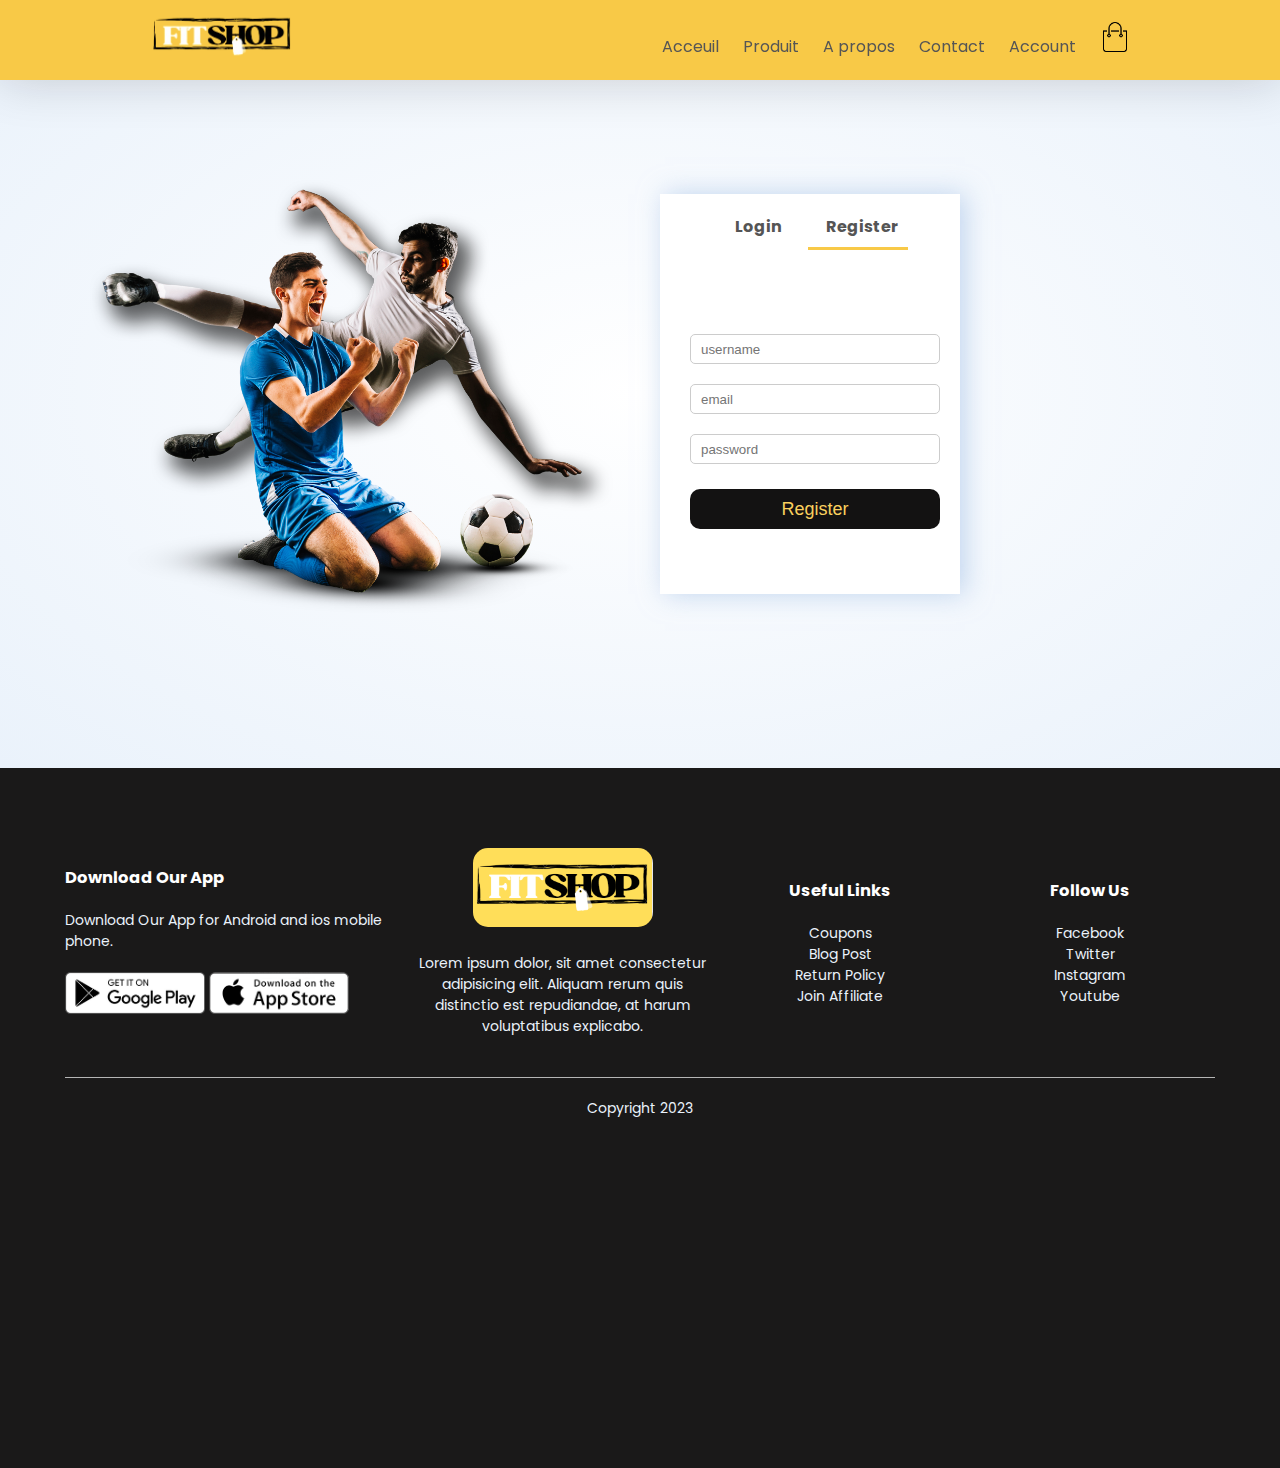
<file: account.html>
<!DOCTYPE html>
<html lang="en">
<head>
    <meta charset="UTF-8">
    <meta name="viewport" content="width=device-width, initial-scale=1.0">
    <link  rel="stylesheet"  href="Styles.css"/>
    <link rel="stylesheet" href="https://cdnjs.cloudflare.com/ajax/libs/font-awesome/4.7.0/css/font-awesome.css"  />
    <title>Products Details </title>
</head>
<body>
        <div class="container">
 <!--header |càd menu + logo----------------->
 <header class="navbar">
    <div class="logo">
        <a href="index.html"><img src="ImageseCom/logofitshop-removebg-preview.png" alt="logo of myStore"></a>
    </div>

    <nav>
        <ul id="menuItems">
            <li><a href="index.html">Acceuil</a></li>
            <li><a href="product.html">Produit</a></li>
            <li><a href="#apropos">A propos</a></li>
            <li><a href="#contact">Contact</a></li>
            <li><a href="account.html">Account</a></li>

        </ul>
        <a href="cart.html"><img src="ImageseCom/cart.png" alt="panier d'achat" width="30px" height="30px"></a>
        <img src="ImageseCom/menu.png" class="menu-icon" alt="barre de menu " onclick="menutoggle()">
    </nav>
</header>
     </div>

<!--  account page  ------------------>

     <section class="account-page">
        <div class="container">
            <div class="row">
                <div class="col-2">
                    <img src="ImageseCom/image1.png" width="100%" alt="banner image">
                </div>
                <div class="col-2">
                        <div class="form-container">
                            <div class="form-btn">
                                <span onclick="login()">Login</span>
                                <span onclick="register()">Register</span>
                                <hr id="Indicator">
                            </div>
                            <form id="LoginForm">
                                <input type="text" placeholder="username">
                                <input type="password" placeholder="password">
                                <button type="submit" class="btn">Login</button>
                                <a href="" class="pswrd">Forgot password</a>
                            </form>
                            <form id="RegisterForm">
                                <input type="text" placeholder="username">
                                <input type="email" placeholder="email">
                                <input type="password" placeholder="password">
                                <button type="submit" class="btn">Register</button>
                            </form>
                        </div>
                </div>
            </div>
        </div>
    </section>
<!--footer----------------->
<section class="footer">
    <div class="container">
        <div class="row">
            <div class="footer-col-1">
                <h3>Download Our App</h3>
                <p>Download Our App for Android and ios mobile phone. </p>
                <div class="app-logo">
                    <img src="ImageseCom/play-store.png" alt="play store icone">
                    <img src="ImageseCom/app-store.png" alt="app store icone ">
                </div>
            </div>
            <div class="footer-col-2">
                <img src="ImageseCom/logofitshop.PNG" alt="">
                <p>Lorem ipsum dolor, sit amet consectetur adipisicing elit. Aliquam rerum quis distinctio est repudiandae, at harum voluptatibus explicabo. </p>
            </div>
            <div class="footer-col-3">
                <h3>Useful Links</h3>
                <ul>
                    <li>Coupons</li>
                    <li>Blog Post</li>
                    <li>Return Policy</li>
                    <li>Join Affiliate</li>
                </ul>
            </div>
            <div class="footer-col-4" id="contact">
                <h3>Follow Us</h3>
                <ul>
                    <li>Facebook</li>
                    <li>Twitter</li>
                    <li>Instagram</li>
                    <li>Youtube</li>
                </ul>
            </div>
        </div>
        <hr>
        <p class="copyright">Copyright 2023 </p>
    </div>
</section>

<!--  js for toggle menu   ---------->
    <script>
        var menuItems = document.getElementById("menuItems");
        menuItems.style.maxHeight = "0px";

        function menutoggle(){
            if(menuItems.style.maxHeight =="0px")
                {
                    menuItems.style.maxHeight = "200px";

                }
            else 
                {     
                    menuItems.style.maxHeight = "0px";
                }
        }
    </script>
 <!-- js for toggle form ------------>

    <script>
        var LoginForm = document.getElementById( "LoginForm") ;
        var RegisterForm = document.getElementById ("RegisterForm") ;
        var Indicator = document.getElementById ("Indicator") ;

            function register(){
                RegisterForm.style.transform ="translateX(0px)";
                LoginForm.style.transform ="translateX(0px)";
                Indicator.style.transform ="translateX(100px)";


            }

            function login(){
                RegisterForm.style.transform ="translateX(300px)";
                LoginForm.style.transform ="translateX(300px)";
                Indicator.style.transform ="translateX(0px)";

            }
    </script>

</body>
</html>
</file>
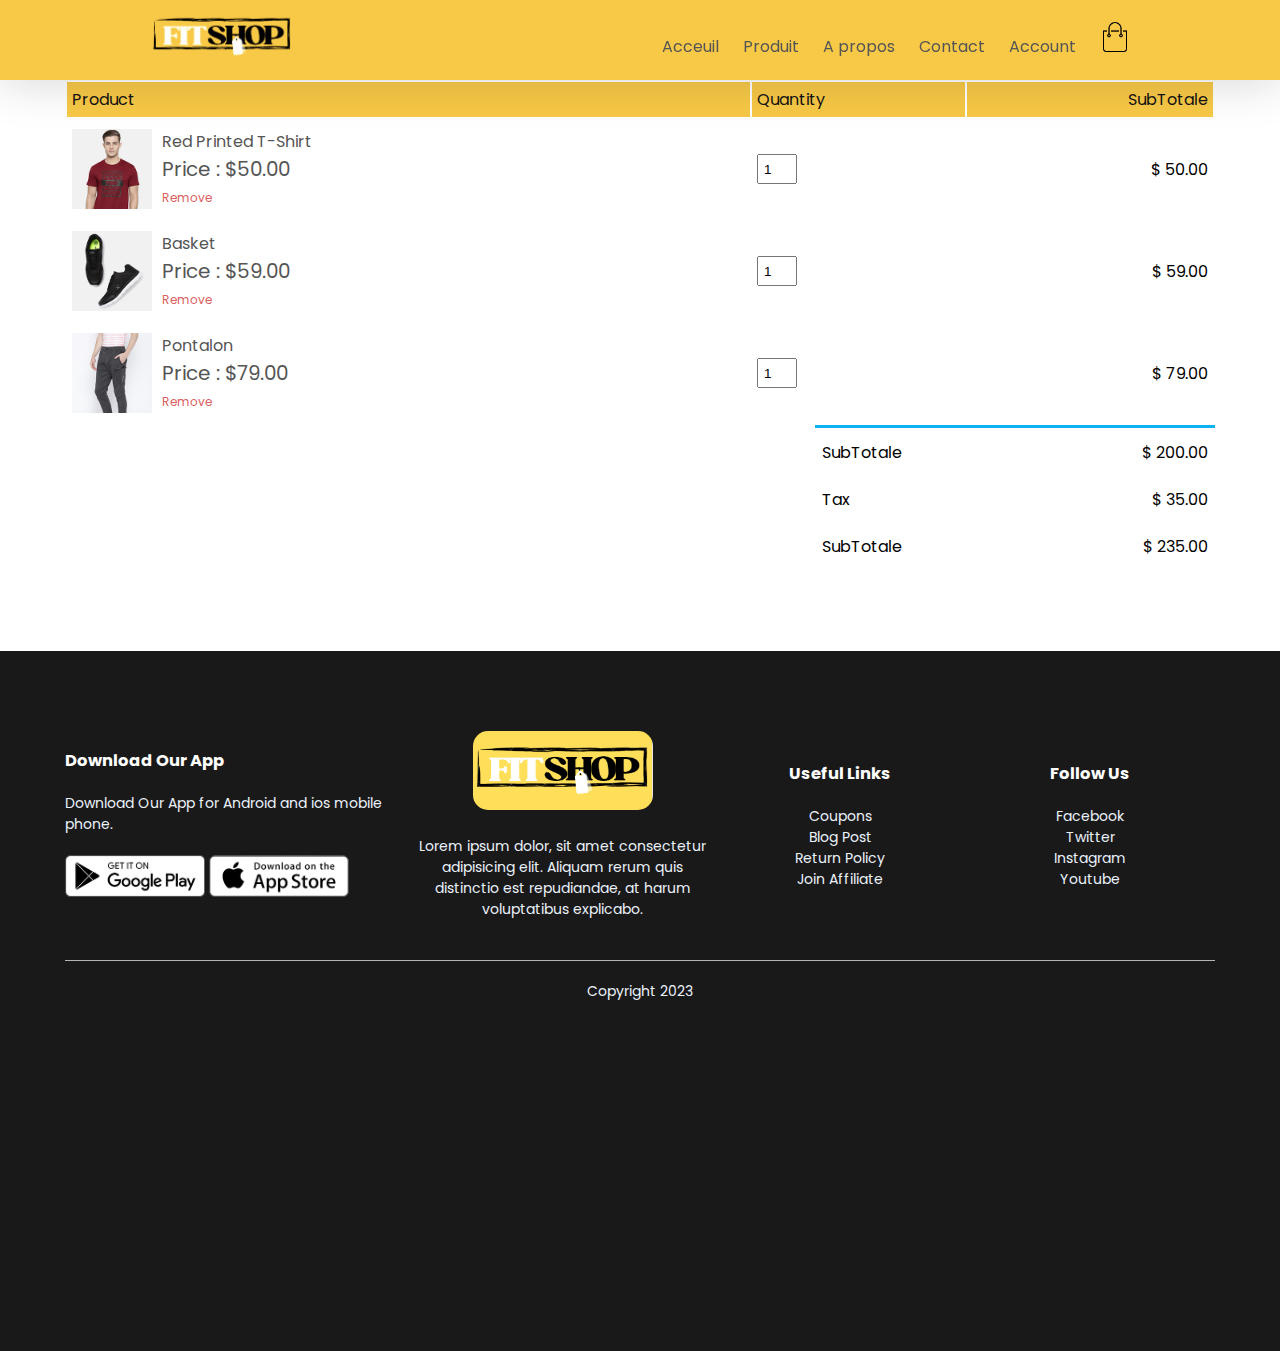
<file: cart.html>
<!DOCTYPE html>
<html lang="en">
<head>
    <meta charset="UTF-8">
    <meta name="viewport" content="width=device-width, initial-scale=1.0">
    <link  rel="stylesheet"  href="Styles.css"/>
    <link rel="stylesheet" href="https://cdnjs.cloudflare.com/ajax/libs/font-awesome/4.7.0/css/font-awesome.css"  />
    <title>Products Details </title>
</head>
<body>
        <div class="container">
 <!--header |càd menu + logo----------------->
                <header class="navbar">
                    <div class="logo">
                        <a href="index.html"><img src="ImageseCom/logofitshop-removebg-preview.png" alt="logo of myStore"></a>
                    </div>

                    <nav>
                        <ul id="menuItems">
                            <li><a href="index.html">Acceuil</a></li>
                            <li><a href="product.html">Produit</a></li>
                            <li><a href="#apropos">A propos</a></li>
                            <li><a href="#contact">Contact</a></li>
                            <li><a href="account.html">Account</a></li>

                        </ul>
                        <a href="cart.html"><img src="ImageseCom/cart.png" alt="panier d'achat" width="30px" height="30px"></a>
                        <img src="ImageseCom/menu.png" class="menu-icon" alt="barre de menu " onclick="menutoggle()">
                    </nav>
                </header>
     </div>
<!---cart items details -->
     <section class="container cart-page">
        <table>
            <tr>
                <th>Product</th>
                <th>Quantity</th>
                <th>SubTotale</th>
            </tr>
            <tr>
                <td>
                    <div class="cart-info">
                        <img src="ImageseCom/buy-1.jpg" alt="t-shirt">
                        <div>
                            <p>Red Printed T-Shirt</p>
                            <small>Price : $50.00</small>
                            <br>
                            <a href="#">Remove</a>
                        </div>
                    </div>
                </td>
                <td><input type="number" value="1"></td>
                <td>$ 50.00</td>
            </tr>
            <tr>
                <td>
                    <div class="cart-info">
                        <img src="ImageseCom/buy-2.jpg" alt="basket">
                        <div>
                            <p>Basket</p>
                            <small>Price : $59.00</small>
                            <br>
                            <a href="#">Remove</a>
                        </div>
                    </div>
                </td>
                <td><input type="number" value="1"></td>
                <td>$ 59.00</td>
            </tr>
            <tr>
                <td>
                    <div class="cart-info">
                        <img src="ImageseCom/buy-3.jpg" alt="pntalon">
                        <div>
                            <p>Pontalon</p>
                            <small>Price : $79.00</small>
                            <br>
                            <a href="#">Remove</a>
                        </div>
                    </div>
                </td>
                <td><input type="number" value="1"></td>
                <td>$ 79.00</td>
            </tr>
        </table>
        <div class="totale-price">
            <table>
                <tr>
                    <td>SubTotale</td>
                    <td>$ 200.00</td>
                 </tr>
                 <tr>
                    <td>Tax</td>
                    <td>$ 35.00</td>
                 </tr>
                 <tr>
                    <td>SubTotale</td>
                    <td>$ 235.00</td>
                 </tr>
            </table>
        </div>
     </section>
<!--footer----------------->
<section class="footer">
    <div class="container">
        <div class="row">
            <div class="footer-col-1">
                <h3>Download Our App</h3>
                <p>Download Our App for Android and ios mobile phone. </p>
                <div class="app-logo">
                    <img src="ImageseCom/play-store.png" alt="play store icone">
                    <img src="ImageseCom/app-store.png" alt="app store icone ">
                </div>
            </div>
            <div class="footer-col-2">
                <img src="ImageseCom/logofitshop.PNG" alt="">
                <p>Lorem ipsum dolor, sit amet consectetur adipisicing elit. Aliquam rerum quis distinctio est repudiandae, at harum voluptatibus explicabo. </p>
            </div>
            <div class="footer-col-3">
                <h3>Useful Links</h3>
                <ul>
                    <li>Coupons</li>
                    <li>Blog Post</li>
                    <li>Return Policy</li>
                    <li>Join Affiliate</li>
                </ul>
            </div>
            <div class="footer-col-4" id="contact">
                <h3>Follow Us</h3>
                <ul>
                    <li>Facebook</li>
                    <li>Twitter</li>
                    <li>Instagram</li>
                    <li>Youtube</li>
                </ul>
            </div>
        </div>
        <hr>
        <p class="copyright">Copyright 2023 </p>
    </div>
</section>

<!--  js for toggle menu   ---------->
    <script>
        var menuItems = document.getElementById("menuItems");
        menuItems.style.maxHeight = "0px";

        function menutoggle(){
            if(menuItems.style.maxHeight =="0px")
                {
                    menuItems.style.maxHeight = "200px";

                }
            else 
                {     
                    menuItems.style.maxHeight = "0px";
                }
        }
    </script>


</body>
</html>
</file>
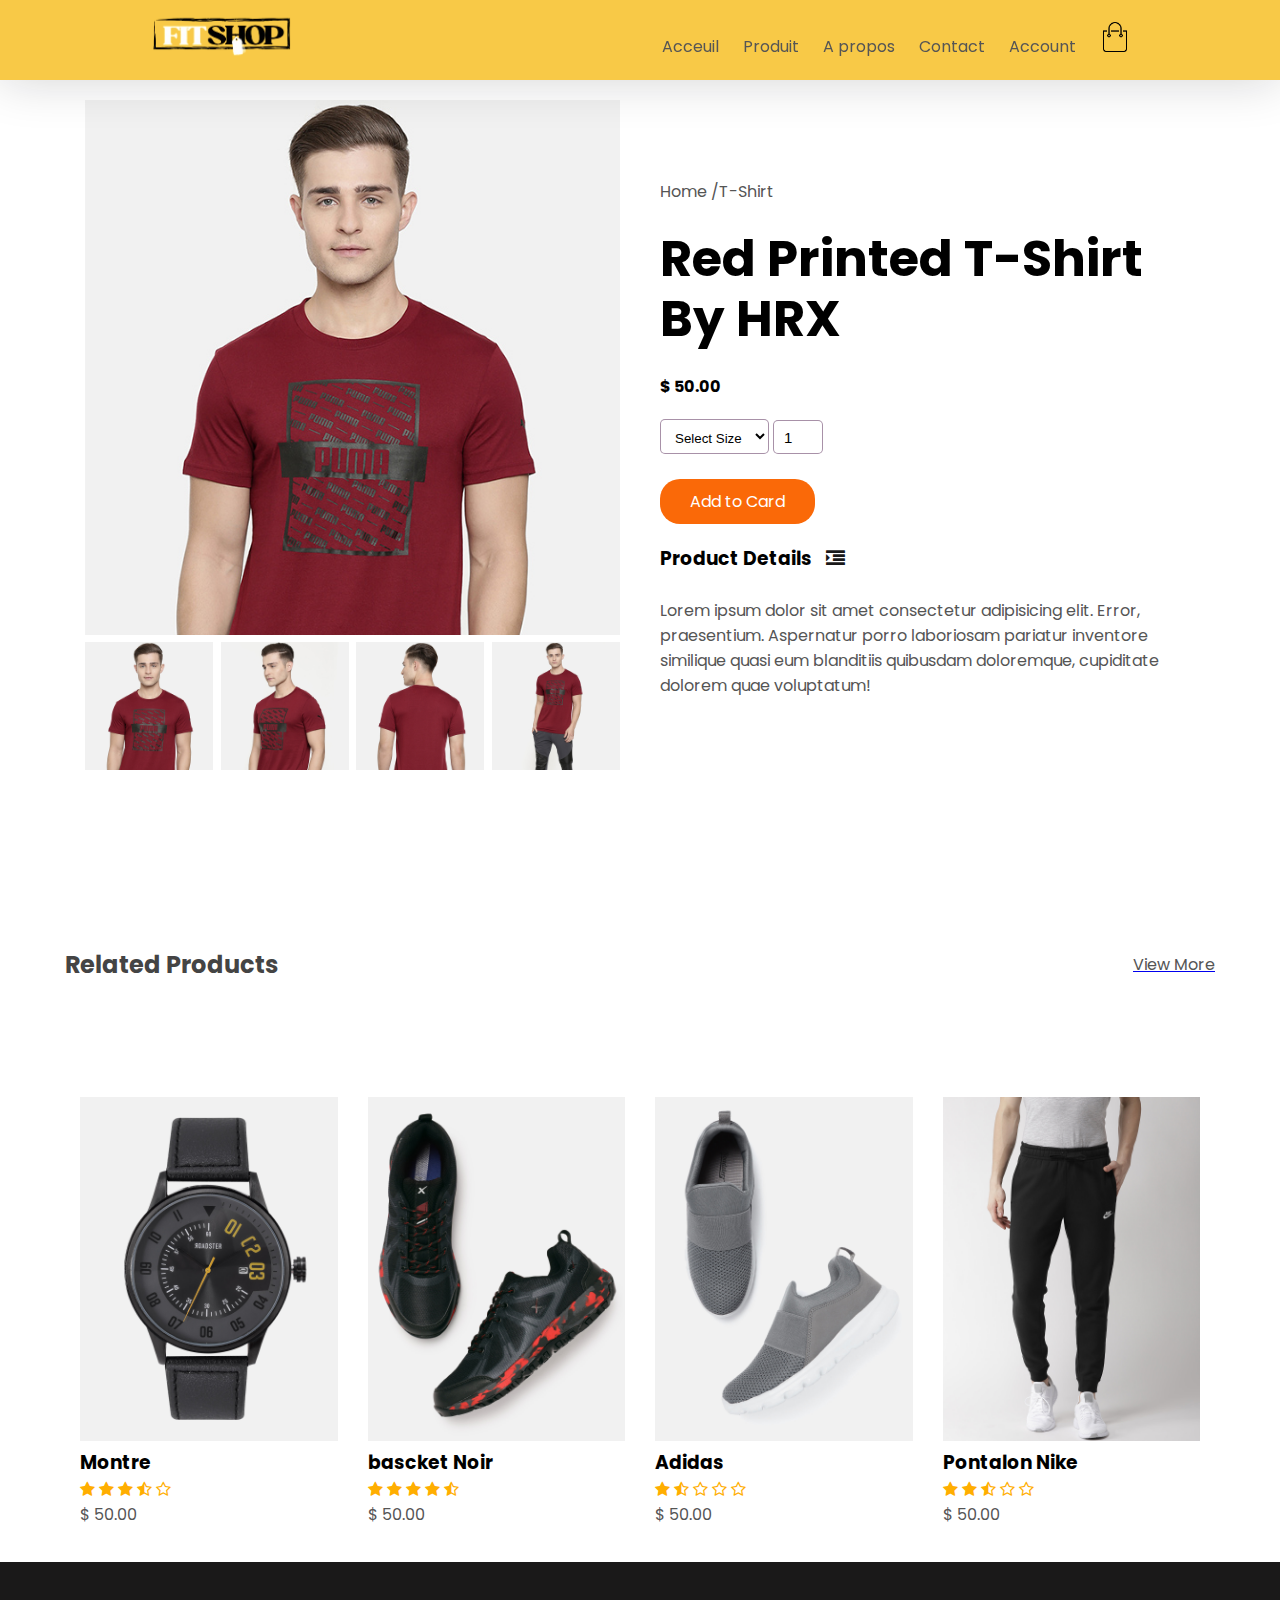
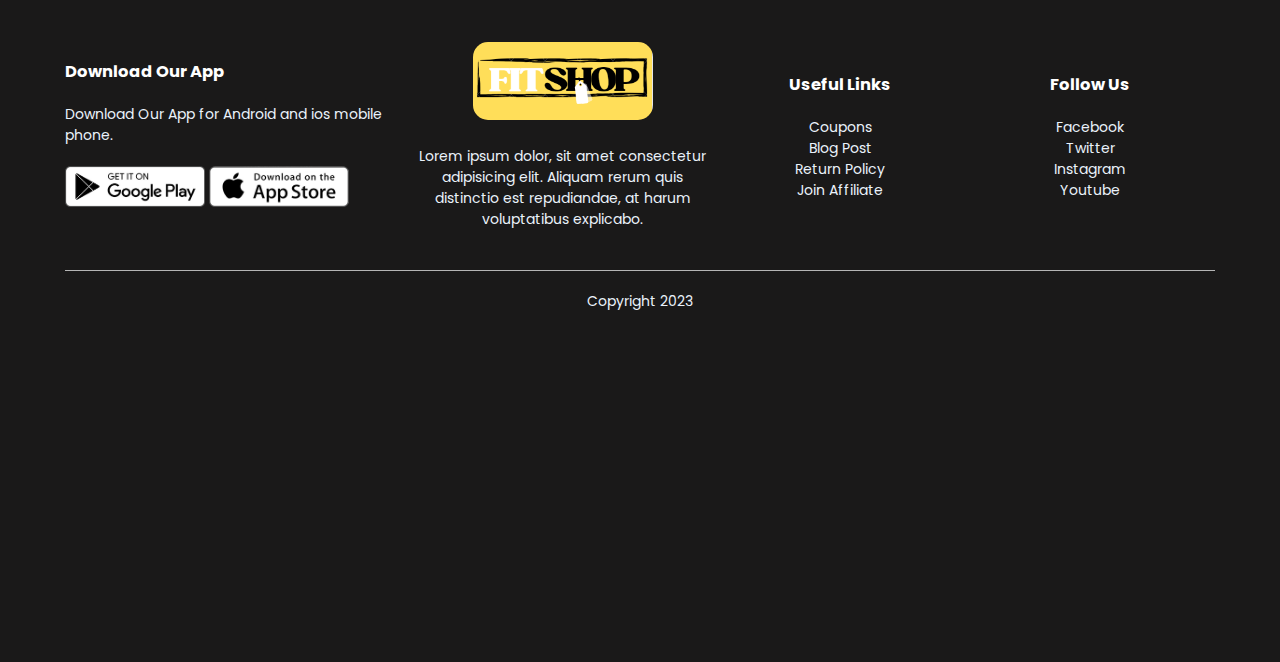
<file: product-details.html>
<!DOCTYPE html>
<html lang="en">
<head>
    <meta charset="UTF-8">
    <meta name="viewport" content="width=device-width, initial-scale=1.0">
    <link  rel="stylesheet"  href="Styles.css"/>
    <link rel="stylesheet" href="https://cdnjs.cloudflare.com/ajax/libs/font-awesome/4.7.0/css/font-awesome.css"  />
    <title>Products Details </title>
</head>
<body>
        <div class="container">
 <!--header |càd menu + logo----------------->
            <header class="navbar">
                <div class="logo">
                    <a href="index.html"><img src="ImageseCom/logofitshop-removebg-preview.png" alt="logo of myStore"></a>
                </div>

                <nav>
                    <ul id="menuItems">
                        <li><a href="index.html">Acceuil</a></li>
                        <li><a href="product.html">Produit</a></li>
                        <li><a href="#apropos">A propos</a></li>
                        <li><a href="#contact">Contact</a></li>
                        <li><a href="account.html">Account</a></li>

                    </ul>
                    <a href="cart.html"><img src="ImageseCom/cart.png" alt="panier d'achat" width="30px" height="30px"></a>
                    <img src="ImageseCom/menu.png" class="menu-icon" alt="barre de menu " onclick="menutoggle()">
                </nav>
            </header>
     </div>

<!-- single product details ----------------->
     <section class="container  single-product">
        <div class="row">
            <div class="col-2">
                <img src="ImageseCom/gallery-1.jpg" alt="gallery-1" width="100%" id="productImg">
                <div class="small-img-row">
                    <div class="small-img-col">
                        <img src="ImageseCom/gallery-1.jpg" width="100%" class="small-img">
                    </div>
                    <div class="small-img-col">
                        <img src="ImageseCom/gallery-2.jpg" width="100%" class="small-img">
                    </div>
                    <div class="small-img-col">
                        <img src="ImageseCom/gallery-3.jpg" width="100%" class="small-img">
                    </div>
                    <div class="small-img-col">
                        <img src="ImageseCom/gallery-4.jpg" width="100%" class="small-img">
                    </div>
                </div>
           
            </div>
            <div class="col-2">
                <p>Home /T-Shirt</p>
                <h1>Red Printed T-Shirt By HRX</h1>
                <h4>$ 50.00</h4>
                <select>
                    <option>Select Size</option>
                    <option>XXL</option>
                    <option>XL</option>
                    <option>L</option>
                    <option>M</option>   
                    <option>S</option>
                </select>
                <input type="number" value="1">
                <a href="" class="btn">Add to Card</a>
                <h3>Product Details  <i class="fa fa-indent" ></i> </h3>
                <br>
                <p>Lorem ipsum dolor sit amet consectetur adipisicing elit. Error, praesentium. Aspernatur porro laboriosam pariatur inventore similique quasi eum blanditiis quibusdam doloremque, cupiditate dolorem quae voluptatum! </p>
            </div>

        </div>
     </section>

<!--    title---------------->
        <div class="container">
            <div class="row row-2">
                <h2>Related Products </h2>
                <a href="product.html"><p>View More</p></a>
            </div>
        </div>
<!--section de produits ---------------->
    <section class="features-products">
        <div class="container">
 
            <div class="row">
                <div class="col-4">
                    <img src="ImageseCom/product-9.jpg" alt="produit5">
                    <h3>Montre </h3>
                    <div class="rating">
                        <i class="fa fa-star"  aria-hidden="true"></i>
                        <i class="fa fa-star"  aria-hidden="true"></i>
                        <i class="fa fa-star"  aria-hidden="true"></i>
                        <i class="fa fa-star-half-o" aria-hidden="true"></i> 
                       <i class="fa fa-star-o" aria-hidden="true"></i>   
                     </div>
                     <p>$ 50.00</p>
                    </div>
                <div class="col-4">
                    <img src="ImageseCom/product-10.jpg" alt="produit6">
                    <h3>bascket Noir </h3>
                    <div class="rating">
                        <i class="fa fa-star"  aria-hidden="true"></i>
                        <i class="fa fa-star"  aria-hidden="true"></i>
                        <i class="fa fa-star"  aria-hidden="true"></i>
                        <i class="fa fa-star" aria-hidden="true"></i>   
                        <i class="fa fa-star-half-o" aria-hidden="true"></i> 
                    </div>
                    <p>$ 50.00</p>
                </div>
                <div class="col-4">
                    <img src="ImageseCom/product-11.jpg" alt="produit7">
                    <h3>Adidas </h3>
                    <div class="rating">
                        <i class="fa fa-star"  aria-hidden="true"></i>
                        <i class="fa fa-star-half-o"  aria-hidden="true"></i>
                        <i class="fa fa-star-o"  aria-hidden="true"></i>
                        <i class="fa fa-star-o" aria-hidden="true"></i>   
                        <i class="fa fa-star-o" aria-hidden="true"></i>   
                     </div>
                     <p>$ 50.00</p>
                    </div>
                <div class="col-4">
                    <img src="ImageseCom/product-12.jpg" alt="produit8">
                    <h3>Pontalon Nike</h3>
                    <div class="rating">
                        <i class="fa fa-star"  aria-hidden="true"></i>
                        <i class="fa fa-star"  aria-hidden="true"></i>
                        <i class="fa fa-star-half-o" aria-hidden="true"></i> 
                        <i class="fa fa-star-o" aria-hidden="true"></i>   
                        <i class="fa fa-star-o" aria-hidden="true"></i>   
                     </div>
                     <p>$ 50.00</p>
                    </div>
            </div>
    

        </div>
    </section>

<!--footer----------------->
<section class="footer">
    <div class="container">
        <div class="row">
            <div class="footer-col-1">
                <h3>Download Our App</h3>
                <p>Download Our App for Android and ios mobile phone. </p>
                <div class="app-logo">
                    <img src="ImageseCom/play-store.png" alt="play store icone">
                    <img src="ImageseCom/app-store.png" alt="app store icone ">
                </div>
            </div>
            <div class="footer-col-2">
                <img src="ImageseCom/logofitshop.PNG" alt="">
                <p>Lorem ipsum dolor, sit amet consectetur adipisicing elit. Aliquam rerum quis distinctio est repudiandae, at harum voluptatibus explicabo. </p>
            </div>
            <div class="footer-col-3">
                <h3>Useful Links</h3>
                <ul>
                    <li>Coupons</li>
                    <li>Blog Post</li>
                    <li>Return Policy</li>
                    <li>Join Affiliate</li>
                </ul>
            </div>
            <div class="footer-col-4" id="contact">
                <h3>Follow Us</h3>
                <ul>
                    <li>Facebook</li>
                    <li>Twitter</li>
                    <li>Instagram</li>
                    <li>Youtube</li>
                </ul>
            </div>
        </div>
        <hr>
        <p class="copyright">Copyright 2023 </p>
    </div>
</section>

<!--  js for toggle menu   ---------->
    <script>
        var menuItems = document.getElementById("menuItems");
        menuItems.style.maxHeight = "0px";

        function menutoggle(){
            if(menuItems.style.maxHeight =="0px")
                {
                    menuItems.style.maxHeight = "200px";

                }
            else 
                {     
                    menuItems.style.maxHeight = "0px";
                }
        }
    </script>

<!--js for product gallery ------------>

    <script>
        var productImg = document.getElementById("productImg");
        var smallImg = document.getElementsByClassName("small-img");
        smallImg[0].onclick =function()
        {
            productImg.src =smallImg[0].src ;
        }
        smallImg[1].onclick =function()
        {
            productImg.src =smallImg[1].src ;
        }
        smallImg[2].onclick =function()
        {
            productImg.src =smallImg[2].src ;
        }
        smallImg[3].onclick =function()
        {
            productImg.src =smallImg[3].src ;
        }
    </script>
</body>
</html>
</file>
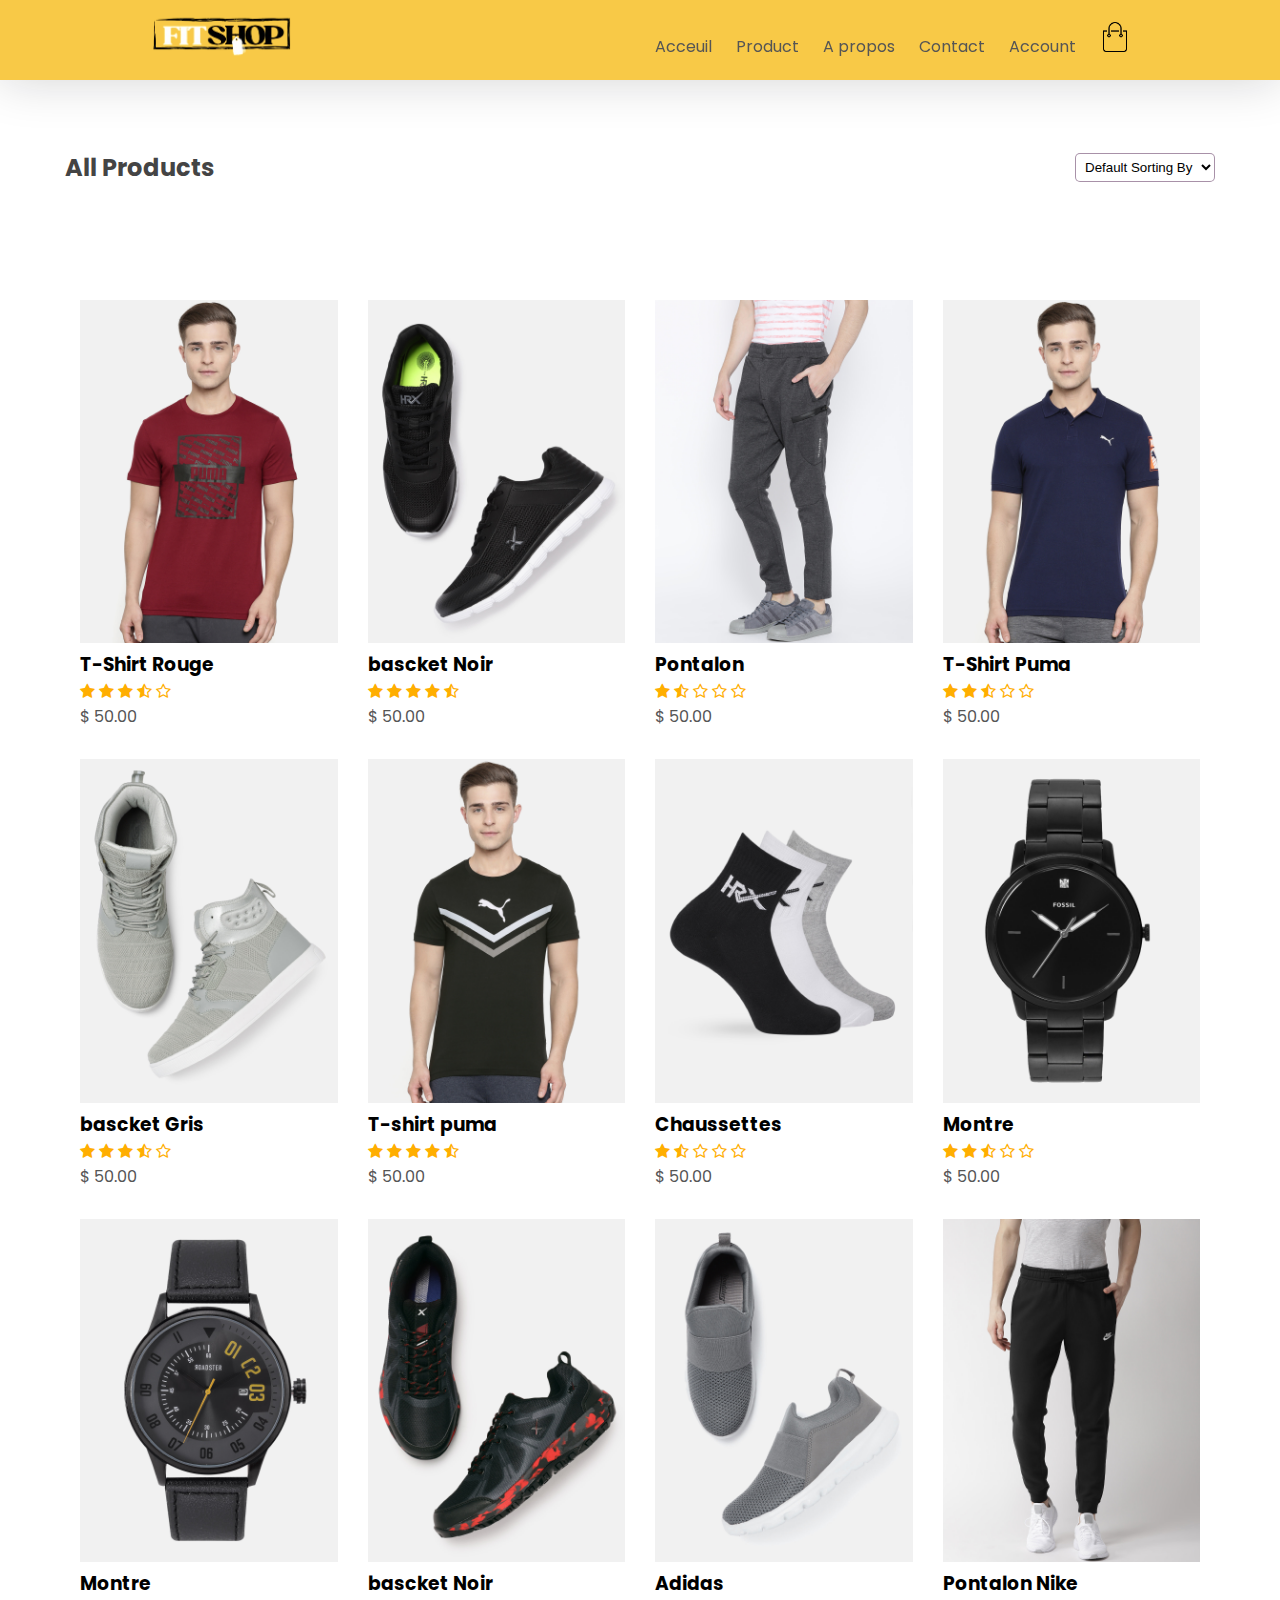
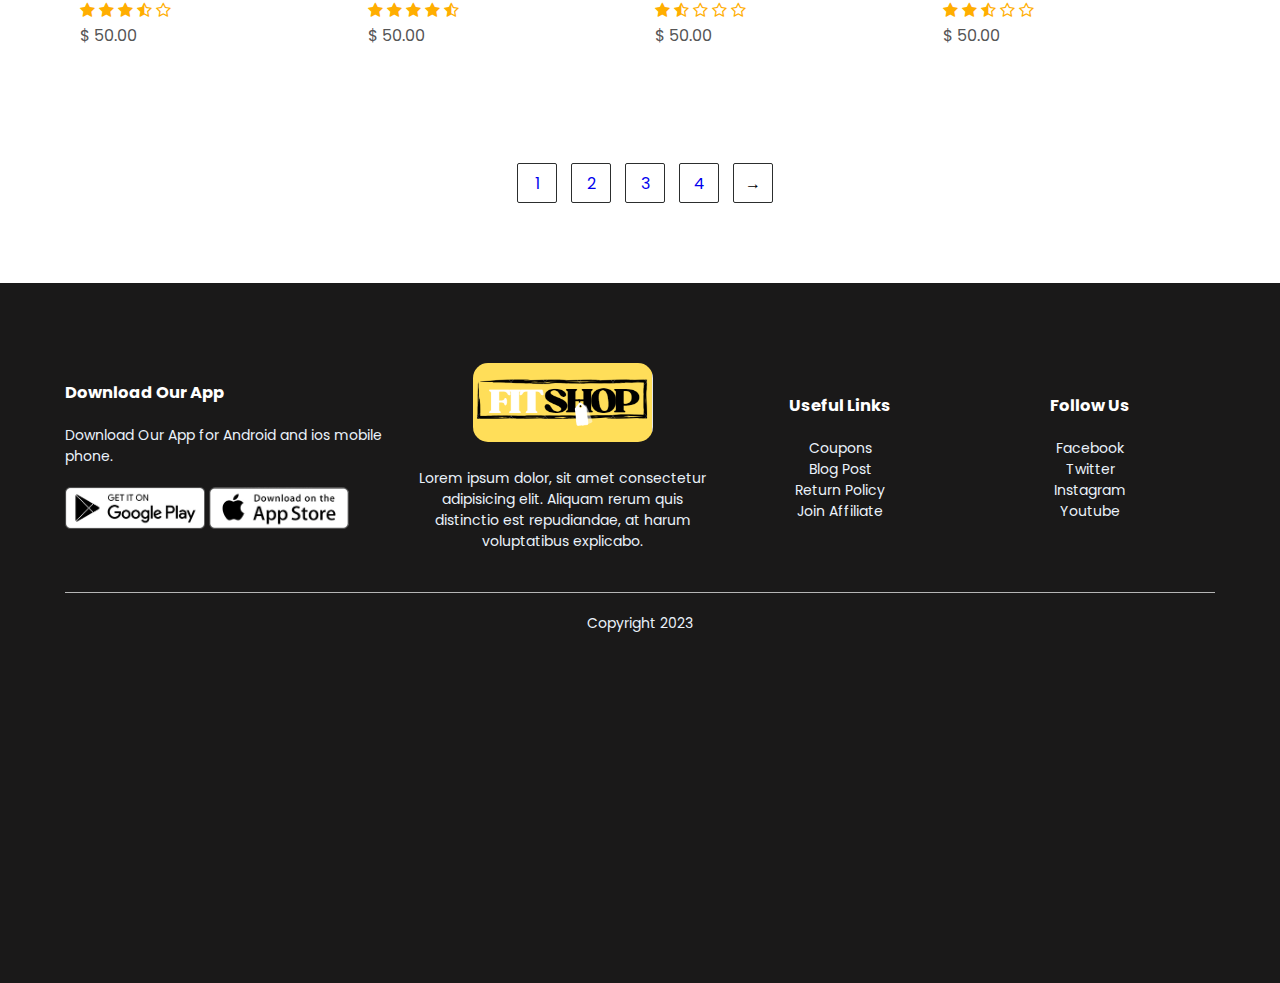
<file: product.html>
<!DOCTYPE html>
<html lang="en">
<head>
    <meta charset="UTF-8">
    <meta name="viewport" content="width=device-width, initial-scale=1.0">
    <link  rel="stylesheet"  href="Styles.css"/>
    <link rel="stylesheet" href="https://cdnjs.cloudflare.com/ajax/libs/font-awesome/4.7.0/css/font-awesome.css"  />
    <title>All Products  </title>
</head>
<body>
        <div class="container">
 <!--header |càd menu + logo----------------->
            <header class="navbar">
                <div class="logo">
                    <a href="index.html"><img src="ImageseCom/logofitshop-removebg-preview.png" alt="logo of myStore"></a>
                </div>

                <nav>
                    <ul id="menuItems">
                        <li><a href="index.html">Acceuil</a></li>
                        <li><a href="product.html">Product</a></li>
                        <li><a href="index.html">A propos</a></li>
                        <li><a href="#contact">Contact</a></li>
                        <li><a href="account.html">Account</a></li>

                    </ul>
                    <a href="cart.html"><img src="ImageseCom/cart.png" alt="panier d'achat" width="30px" height="30px"></a>
                    <img src="ImageseCom/menu.png" class="menu-icon" alt="barre de menu " onclick="menutoggle()">
                </nav>
            </header>
     </div>
    

<!--section de produits ---------------->
    <section class="features-products">
        <div class="container">
            <div class="row row-2">
                <h2>All Products</h2>
                <select >
                    <option >Default Sorting By</option>
                    <option >Price</option>
                    <option >popularity</option>
                    <option >Rating </option>
                    <option >Sale</option>

                </select>
            </div>
            <div class="row">
                <div class="col-4">
                    <a href="product-details.html"><img src="ImageseCom/product-1.jpg" alt="produit1"></a>
                    <h3>T-Shirt Rouge </h3>
                    <div class="rating">
                        <i class="fa fa-star"  aria-hidden="true"></i>
                        <i class="fa fa-star"  aria-hidden="true"></i>
                        <i class="fa fa-star"  aria-hidden="true"></i>
                        <i class="fa fa-star-half-o" aria-hidden="true"></i> 
                       <i class="fa fa-star-o" aria-hidden="true"></i>   
                     </div>
                    <p>$ 50.00</p>
                </div>
                <div class="col-4">
                    <img src="ImageseCom/product-2.jpg" alt="produit2">
                    <h3>bascket Noir </h3>
                    <div class="rating">
                        <i class="fa fa-star"  aria-hidden="true"></i>
                        <i class="fa fa-star"  aria-hidden="true"></i>
                        <i class="fa fa-star"  aria-hidden="true"></i>
                        <i class="fa fa-star" aria-hidden="true"></i>   
                        <i class="fa fa-star-half-o" aria-hidden="true"></i> 
                    </div>
                    <p>$ 50.00</p>
                </div>
                <div class="col-4">
                    <img src="ImageseCom/product-3.jpg" alt="produit3">
                    <h3>Pontalon </h3>
                    <div class="rating">
                        <i class="fa fa-star"  aria-hidden="true"></i>
                        <i class="fa fa-star-half-o"  aria-hidden="true"></i>
                        <i class="fa fa-star-o"  aria-hidden="true"></i>
                        <i class="fa fa-star-o" aria-hidden="true"></i>   
                        <i class="fa fa-star-o" aria-hidden="true"></i>   
                     </div>
                     <p>$ 50.00</p>
                    </div>
                <div class="col-4">
                    <img src="ImageseCom/product-4.jpg" alt="produit4">
                    <h3>T-Shirt Puma</h3>
                    <div class="rating">
                        <i class="fa fa-star"  aria-hidden="true"></i>
                        <i class="fa fa-star"  aria-hidden="true"></i>
                        <i class="fa fa-star-half-o" aria-hidden="true"></i> 
                        <i class="fa fa-star-o" aria-hidden="true"></i>   
                        <i class="fa fa-star-o" aria-hidden="true"></i>   
                     </div>
                     <p>$ 50.00</p>
                    </div>
            </div>
            <div class="row">
                <div class="col-4">
                    <img src="ImageseCom/product-5.jpg" alt="produit5">
                    <h3>bascket Gris </h3>
                    <div class="rating">
                        <i class="fa fa-star"  aria-hidden="true"></i>
                        <i class="fa fa-star"  aria-hidden="true"></i>
                        <i class="fa fa-star"  aria-hidden="true"></i>
                        <i class="fa fa-star-half-o" aria-hidden="true"></i> 
                       <i class="fa fa-star-o" aria-hidden="true"></i>   
                     </div>
                     <p>$ 50.00</p>
                    </div>
                <div class="col-4">
                    <img src="ImageseCom/product-6.jpg" alt="produit6">
                    <h3>T-shirt puma </h3>
                    <div class="rating">
                        <i class="fa fa-star"  aria-hidden="true"></i>
                        <i class="fa fa-star"  aria-hidden="true"></i>
                        <i class="fa fa-star"  aria-hidden="true"></i>
                        <i class="fa fa-star" aria-hidden="true"></i>   
                        <i class="fa fa-star-half-o" aria-hidden="true"></i> 
                    </div>
                    <p>$ 50.00</p>
                </div>
                <div class="col-4">
                    <img src="ImageseCom/product-7.jpg" alt="produit7">
                    <h3>Chaussettes </h3>
                    <div class="rating">
                        <i class="fa fa-star"  aria-hidden="true"></i>
                        <i class="fa fa-star-half-o"  aria-hidden="true"></i>
                        <i class="fa fa-star-o"  aria-hidden="true"></i>
                        <i class="fa fa-star-o" aria-hidden="true"></i>   
                        <i class="fa fa-star-o" aria-hidden="true"></i>   
                     </div>
                     <p>$ 50.00</p>
                    </div>
                <div class="col-4">
                    <img src="ImageseCom/product-8.jpg" alt="produit8">
                    <h3>Montre</h3>
                    <div class="rating">
                        <i class="fa fa-star"  aria-hidden="true"></i>
                        <i class="fa fa-star"  aria-hidden="true"></i>
                        <i class="fa fa-star-half-o" aria-hidden="true"></i> 
                        <i class="fa fa-star-o" aria-hidden="true"></i>   
                        <i class="fa fa-star-o" aria-hidden="true"></i>   
                     </div>
                     <p>$ 50.00</p>
                    </div>
            </div>
            <div class="row">
                <div class="col-4">
                    <img src="ImageseCom/product-9.jpg" alt="produit5">
                    <h3>Montre </h3>
                    <div class="rating">
                        <i class="fa fa-star"  aria-hidden="true"></i>
                        <i class="fa fa-star"  aria-hidden="true"></i>
                        <i class="fa fa-star"  aria-hidden="true"></i>
                        <i class="fa fa-star-half-o" aria-hidden="true"></i> 
                       <i class="fa fa-star-o" aria-hidden="true"></i>   
                     </div>
                     <p>$ 50.00</p>
                    </div>
                <div class="col-4">
                    <img src="ImageseCom/product-10.jpg" alt="produit6">
                    <h3>bascket Noir </h3>
                    <div class="rating">
                        <i class="fa fa-star"  aria-hidden="true"></i>
                        <i class="fa fa-star"  aria-hidden="true"></i>
                        <i class="fa fa-star"  aria-hidden="true"></i>
                        <i class="fa fa-star" aria-hidden="true"></i>   
                        <i class="fa fa-star-half-o" aria-hidden="true"></i> 
                    </div>
                    <p>$ 50.00</p>
                </div>
                <div class="col-4">
                    <img src="ImageseCom/product-11.jpg" alt="produit7">
                    <h3>Adidas </h3>
                    <div class="rating">
                        <i class="fa fa-star"  aria-hidden="true"></i>
                        <i class="fa fa-star-half-o"  aria-hidden="true"></i>
                        <i class="fa fa-star-o"  aria-hidden="true"></i>
                        <i class="fa fa-star-o" aria-hidden="true"></i>   
                        <i class="fa fa-star-o" aria-hidden="true"></i>   
                     </div>
                     <p>$ 50.00</p>
                    </div>
                <div class="col-4">
                    <img src="ImageseCom/product-12.jpg" alt="produit8">
                    <h3>Pontalon Nike</h3>
                    <div class="rating">
                        <i class="fa fa-star"  aria-hidden="true"></i>
                        <i class="fa fa-star"  aria-hidden="true"></i>
                        <i class="fa fa-star-half-o" aria-hidden="true"></i> 
                        <i class="fa fa-star-o" aria-hidden="true"></i>   
                        <i class="fa fa-star-o" aria-hidden="true"></i>   
                     </div>
                     <p>$ 50.00</p>
                    </div>
            </div>
    

        </div>
    </section>
<!-- btn page --------------->
    <section class="page-btn">
        <span><a href="product.html">1</a></span>
        <span><a href="product2.html">2</a></span>
        <span><a href="product3.html">3</a></span>
        <span><a href="product4.html">4</a></span>
        <span>&#8594;</span>
    </section>
<!--footer----------------->
<section class="footer">
    <div class="container">
        <div class="row">
            <div class="footer-col-1">
                <h3>Download Our App</h3>
                <p>Download Our App for Android and ios mobile phone. </p>
                <div class="app-logo">
                    <img src="ImageseCom/play-store.png" alt="play store icone">
                    <img src="ImageseCom/app-store.png" alt="app store icone ">
                </div>
            </div>
            <div class="footer-col-2">
                <img src="ImageseCom/logofitshop.PNG" alt="">
                <p>Lorem ipsum dolor, sit amet consectetur adipisicing elit. Aliquam rerum quis distinctio est repudiandae, at harum voluptatibus explicabo. </p>
            </div>
            <div class="footer-col-3">
                <h3>Useful Links</h3>
                <ul>
                    <li>Coupons</li>
                    <li>Blog Post</li>
                    <li>Return Policy</li>
                    <li>Join Affiliate</li>
                </ul>
            </div>
            <div class="footer-col-4" id="contact">
                <h3>Follow Us</h3>
                <ul>
                    <li>Facebook</li>
                    <li>Twitter</li>
                    <li>Instagram</li>
                    <li>Youtube</li>
                </ul>
            </div>
        </div>
        <hr>
        <p class="copyright">Copyright 2023 </p>
    </div>
</section>

<!--  js for toggle menu   ---------->
    <script>
        var menuItems = document.getElementById("menuItems");
        menuItems.style.maxHeight = "0px";

        function menutoggle(){
            if(menuItems.style.maxHeight =="0px")
                {
                    menuItems.style.maxHeight = "200px";

                }
            else 
                {     
                    menuItems.style.maxHeight = "0px";
                }
        }
    </script>
</body>
</html>
</file>
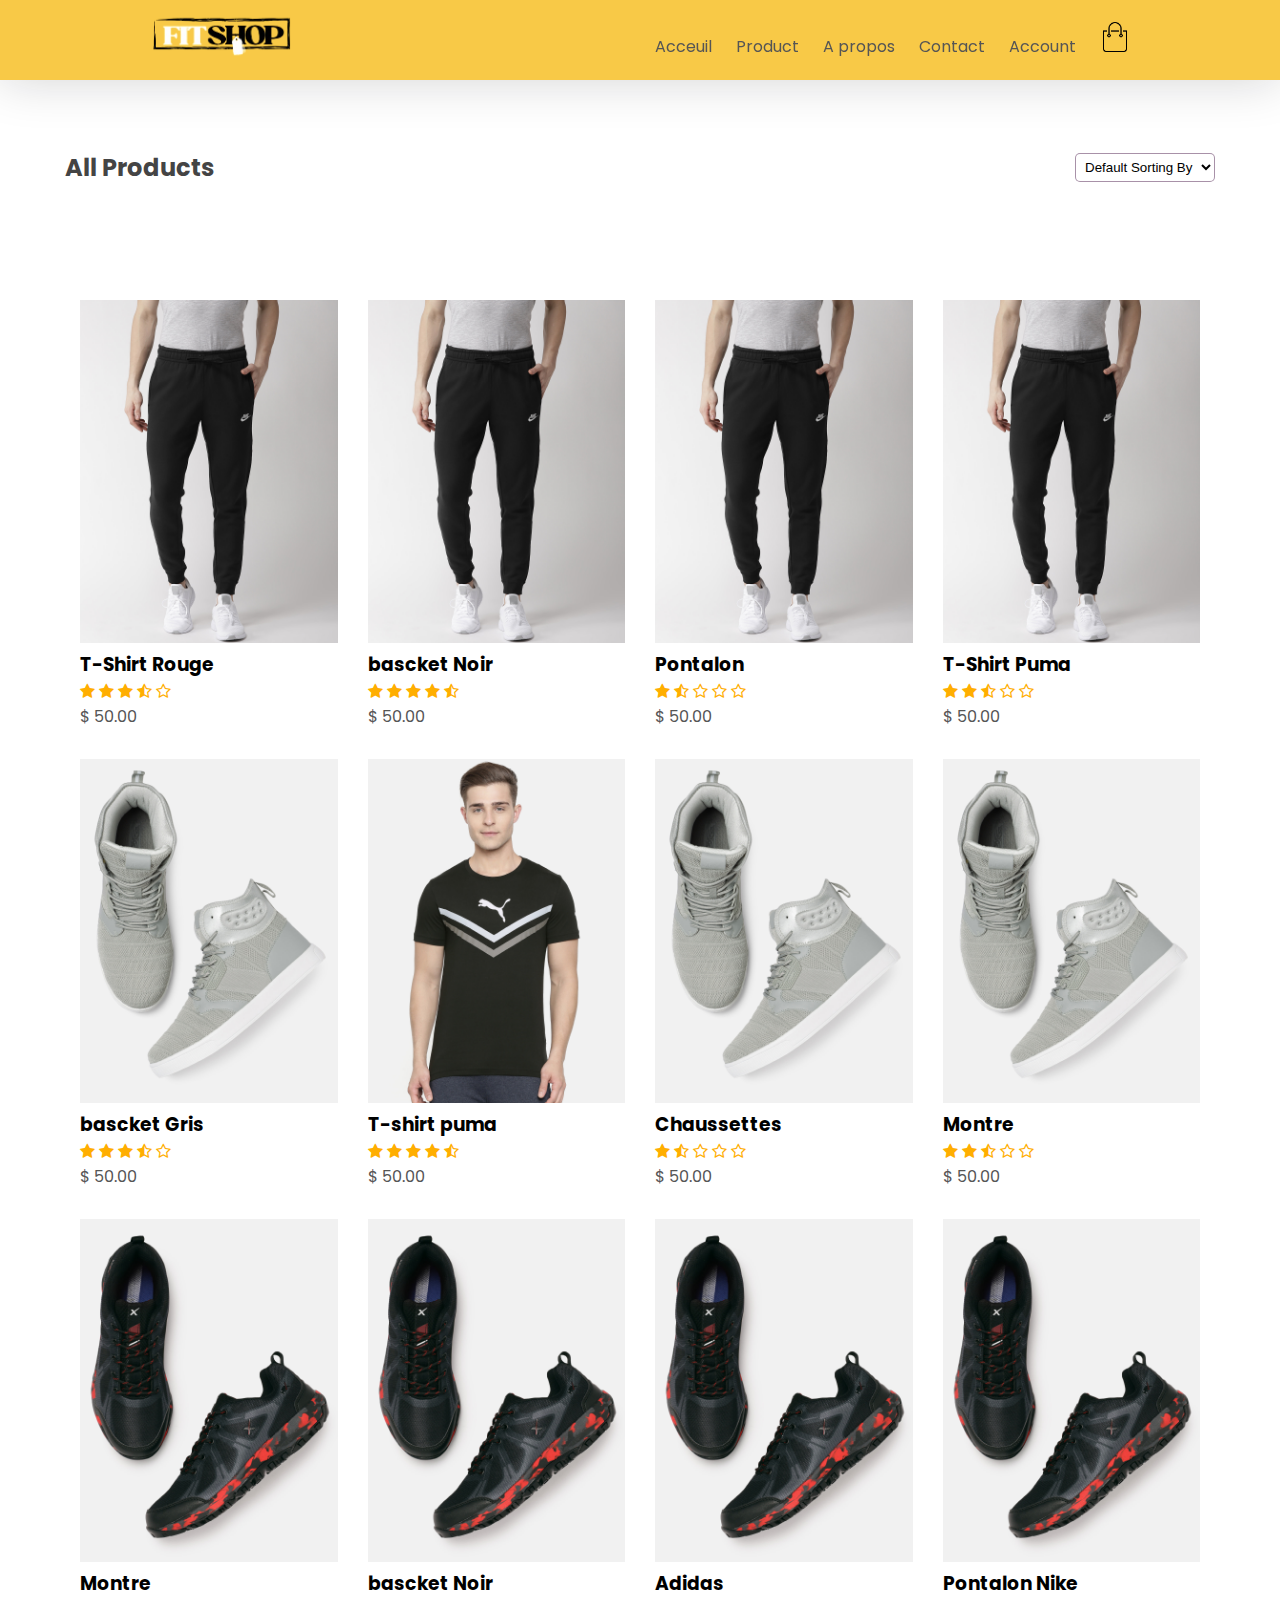
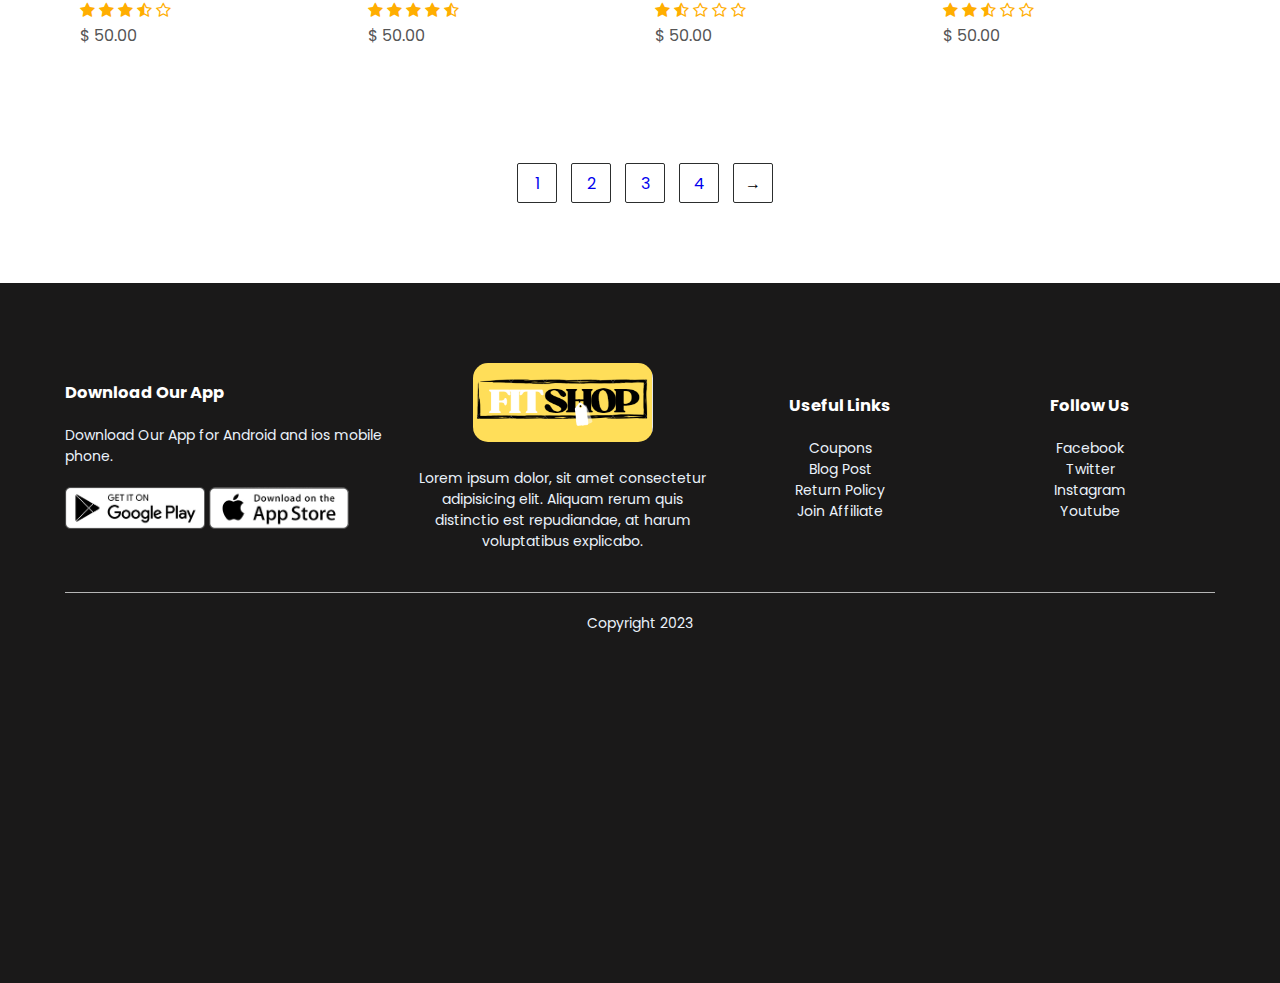
<file: product2.html>
<!DOCTYPE html>
<html lang="en">
<head>
    <meta charset="UTF-8">
    <meta name="viewport" content="width=device-width, initial-scale=1.0">
    <link  rel="stylesheet"  href="Styles.css"/>
    <link rel="stylesheet" href="https://cdnjs.cloudflare.com/ajax/libs/font-awesome/4.7.0/css/font-awesome.css"  />
    <title>All Products  </title>
</head>
<body>
        <div class="container">
 <!--header |càd menu + logo----------------->
            <header class="navbar">
                <div class="logo">
                    <a href="index.html"><img src="ImageseCom/logofitshop-removebg-preview.png" alt="logo of myStore"></a>
                </div>

                <nav>
                    <ul id="menuItems">
                        <li><a href="index.html">Acceuil</a></li>
                        <li><a href="product.html">Product</a></li>
                        <li><a href="index.html">A propos</a></li>
                        <li><a href="#contact">Contact</a></li>
                        <li><a href="account.html">Account</a></li>

                    </ul>
                    <a href="cart.html"><img src="ImageseCom/cart.png" alt="panier d'achat" width="30px" height="30px"></a>
                    <img src="ImageseCom/menu.png" class="menu-icon" alt="barre de menu " onclick="menutoggle()">
                </nav>
            </header>
     </div>
    

<!--section de produits ---------------->
    <section class="features-products">
        <div class="container">
            <div class="row row-2">
                <h2>All Products</h2>
                <select >
                    <option >Default Sorting By</option>
                    <option >Price</option>
                    <option >popularity</option>
                    <option >Rating </option>
                    <option >Sale</option>

                </select>
            </div>
            <div class="row">
                <div class="col-4">
                    <a href="product-details.html"><img src="ImageseCom/product-12.jpg" alt="produit1"></a>
                    <h3>T-Shirt Rouge </h3>
                    <div class="rating">
                        <i class="fa fa-star"  aria-hidden="true"></i>
                        <i class="fa fa-star"  aria-hidden="true"></i>
                        <i class="fa fa-star"  aria-hidden="true"></i>
                        <i class="fa fa-star-half-o" aria-hidden="true"></i> 
                       <i class="fa fa-star-o" aria-hidden="true"></i>   
                     </div>
                    <p>$ 50.00</p>
                </div>
                <div class="col-4">
                    <img src="ImageseCom/product-12.jpg" alt="produit2">
                    <h3>bascket Noir </h3>
                    <div class="rating">
                        <i class="fa fa-star"  aria-hidden="true"></i>
                        <i class="fa fa-star"  aria-hidden="true"></i>
                        <i class="fa fa-star"  aria-hidden="true"></i>
                        <i class="fa fa-star" aria-hidden="true"></i>   
                        <i class="fa fa-star-half-o" aria-hidden="true"></i> 
                    </div>
                    <p>$ 50.00</p>
                </div>
                <div class="col-4">
                    <img src="ImageseCom/product-12.jpg" alt="produit3">
                    <h3>Pontalon </h3>
                    <div class="rating">
                        <i class="fa fa-star"  aria-hidden="true"></i>
                        <i class="fa fa-star-half-o"  aria-hidden="true"></i>
                        <i class="fa fa-star-o"  aria-hidden="true"></i>
                        <i class="fa fa-star-o" aria-hidden="true"></i>   
                        <i class="fa fa-star-o" aria-hidden="true"></i>   
                     </div>
                     <p>$ 50.00</p>
                    </div>
                <div class="col-4">
                    <img src="ImageseCom/product-12.jpg" alt="produit4">
                    <h3>T-Shirt Puma</h3>
                    <div class="rating">
                        <i class="fa fa-star"  aria-hidden="true"></i>
                        <i class="fa fa-star"  aria-hidden="true"></i>
                        <i class="fa fa-star-half-o" aria-hidden="true"></i> 
                        <i class="fa fa-star-o" aria-hidden="true"></i>   
                        <i class="fa fa-star-o" aria-hidden="true"></i>   
                     </div>
                     <p>$ 50.00</p>
                    </div>
            </div>
            <div class="row">
                <div class="col-4">
                    <img src="ImageseCom/product-5.jpg" alt="produit5">
                    <h3>bascket Gris </h3>
                    <div class="rating">
                        <i class="fa fa-star"  aria-hidden="true"></i>
                        <i class="fa fa-star"  aria-hidden="true"></i>
                        <i class="fa fa-star"  aria-hidden="true"></i>
                        <i class="fa fa-star-half-o" aria-hidden="true"></i> 
                       <i class="fa fa-star-o" aria-hidden="true"></i>   
                     </div>
                     <p>$ 50.00</p>
                    </div>
                <div class="col-4">
                    <img src="ImageseCom/product-6.jpg" alt="produit6">
                    <h3>T-shirt puma </h3>
                    <div class="rating">
                        <i class="fa fa-star"  aria-hidden="true"></i>
                        <i class="fa fa-star"  aria-hidden="true"></i>
                        <i class="fa fa-star"  aria-hidden="true"></i>
                        <i class="fa fa-star" aria-hidden="true"></i>   
                        <i class="fa fa-star-half-o" aria-hidden="true"></i> 
                    </div>
                    <p>$ 50.00</p>
                </div>
                <div class="col-4">
                    <img src="ImageseCom/product-5.jpg" alt="produit7">
                    <h3>Chaussettes </h3>
                    <div class="rating">
                        <i class="fa fa-star"  aria-hidden="true"></i>
                        <i class="fa fa-star-half-o"  aria-hidden="true"></i>
                        <i class="fa fa-star-o"  aria-hidden="true"></i>
                        <i class="fa fa-star-o" aria-hidden="true"></i>   
                        <i class="fa fa-star-o" aria-hidden="true"></i>   
                     </div>
                     <p>$ 50.00</p>
                    </div>
                <div class="col-4">
                    <img src="ImageseCom/product-5.jpg" alt="produit8">
                    <h3>Montre</h3>
                    <div class="rating">
                        <i class="fa fa-star"  aria-hidden="true"></i>
                        <i class="fa fa-star"  aria-hidden="true"></i>
                        <i class="fa fa-star-half-o" aria-hidden="true"></i> 
                        <i class="fa fa-star-o" aria-hidden="true"></i>   
                        <i class="fa fa-star-o" aria-hidden="true"></i>   
                     </div>
                     <p>$ 50.00</p>
                    </div>
            </div>
            <div class="row">
                <div class="col-4">
                    <img src="ImageseCom/product-10.jpg" alt="produit5">
                    <h3>Montre </h3>
                    <div class="rating">
                        <i class="fa fa-star"  aria-hidden="true"></i>
                        <i class="fa fa-star"  aria-hidden="true"></i>
                        <i class="fa fa-star"  aria-hidden="true"></i>
                        <i class="fa fa-star-half-o" aria-hidden="true"></i> 
                       <i class="fa fa-star-o" aria-hidden="true"></i>   
                     </div>
                     <p>$ 50.00</p>
                    </div>
                <div class="col-4">
                    <img src="ImageseCom/product-10.jpg" alt="produit6">
                    <h3>bascket Noir </h3>
                    <div class="rating">
                        <i class="fa fa-star"  aria-hidden="true"></i>
                        <i class="fa fa-star"  aria-hidden="true"></i>
                        <i class="fa fa-star"  aria-hidden="true"></i>
                        <i class="fa fa-star" aria-hidden="true"></i>   
                        <i class="fa fa-star-half-o" aria-hidden="true"></i> 
                    </div>
                    <p>$ 50.00</p>
                </div>
                <div class="col-4">
                    <img src="ImageseCom/product-10.jpg" alt="produit7">
                    <h3>Adidas </h3>
                    <div class="rating">
                        <i class="fa fa-star"  aria-hidden="true"></i>
                        <i class="fa fa-star-half-o"  aria-hidden="true"></i>
                        <i class="fa fa-star-o"  aria-hidden="true"></i>
                        <i class="fa fa-star-o" aria-hidden="true"></i>   
                        <i class="fa fa-star-o" aria-hidden="true"></i>   
                     </div>
                     <p>$ 50.00</p>
                    </div>
                <div class="col-4">
                    <img src="ImageseCom/product-10.jpg" alt="produit8">
                    <h3>Pontalon Nike</h3>
                    <div class="rating">
                        <i class="fa fa-star"  aria-hidden="true"></i>
                        <i class="fa fa-star"  aria-hidden="true"></i>
                        <i class="fa fa-star-half-o" aria-hidden="true"></i> 
                        <i class="fa fa-star-o" aria-hidden="true"></i>   
                        <i class="fa fa-star-o" aria-hidden="true"></i>   
                     </div>
                     <p>$ 50.00</p>
                    </div>
            </div>
    

        </div>
    </section>
<!-- btn page --------------->
    <section class="page-btn">
        <span><a href="product.html">1</a></span>
        <span><a href="product2.html">2</a></span>
        <span><a href="product3.html">3</a></span>
        <span><a href="product4.html">4</a></span>
        <span>&#8594;</span>
    </section>
<!--footer----------------->
<section class="footer">
    <div class="container">
        <div class="row">
            <div class="footer-col-1">
                <h3>Download Our App</h3>
                <p>Download Our App for Android and ios mobile phone. </p>
                <div class="app-logo">
                    <img src="ImageseCom/play-store.png" alt="play store icone">
                    <img src="ImageseCom/app-store.png" alt="app store icone ">
                </div>
            </div>
            <div class="footer-col-2">
                <img src="ImageseCom/logofitshop.PNG" alt="">
                <p>Lorem ipsum dolor, sit amet consectetur adipisicing elit. Aliquam rerum quis distinctio est repudiandae, at harum voluptatibus explicabo. </p>
            </div>
            <div class="footer-col-3">
                <h3>Useful Links</h3>
                <ul>
                    <li>Coupons</li>
                    <li>Blog Post</li>
                    <li>Return Policy</li>
                    <li>Join Affiliate</li>
                </ul>
            </div>
            <div class="footer-col-4" id="contact">
                <h3>Follow Us</h3>
                <ul>
                    <li>Facebook</li>
                    <li>Twitter</li>
                    <li>Instagram</li>
                    <li>Youtube</li>
                </ul>
            </div>
        </div>
        <hr>
        <p class="copyright">Copyright 2023 </p>
    </div>
</section>

<!--  js for toggle menu   ---------->
    <script>
        var menuItems = document.getElementById("menuItems");
        menuItems.style.maxHeight = "0px";

        function menutoggle(){
            if(menuItems.style.maxHeight =="0px")
                {
                    menuItems.style.maxHeight = "200px";

                }
            else 
                {     
                    menuItems.style.maxHeight = "0px";
                }
        }
    </script>
</body>
</html>
</file>
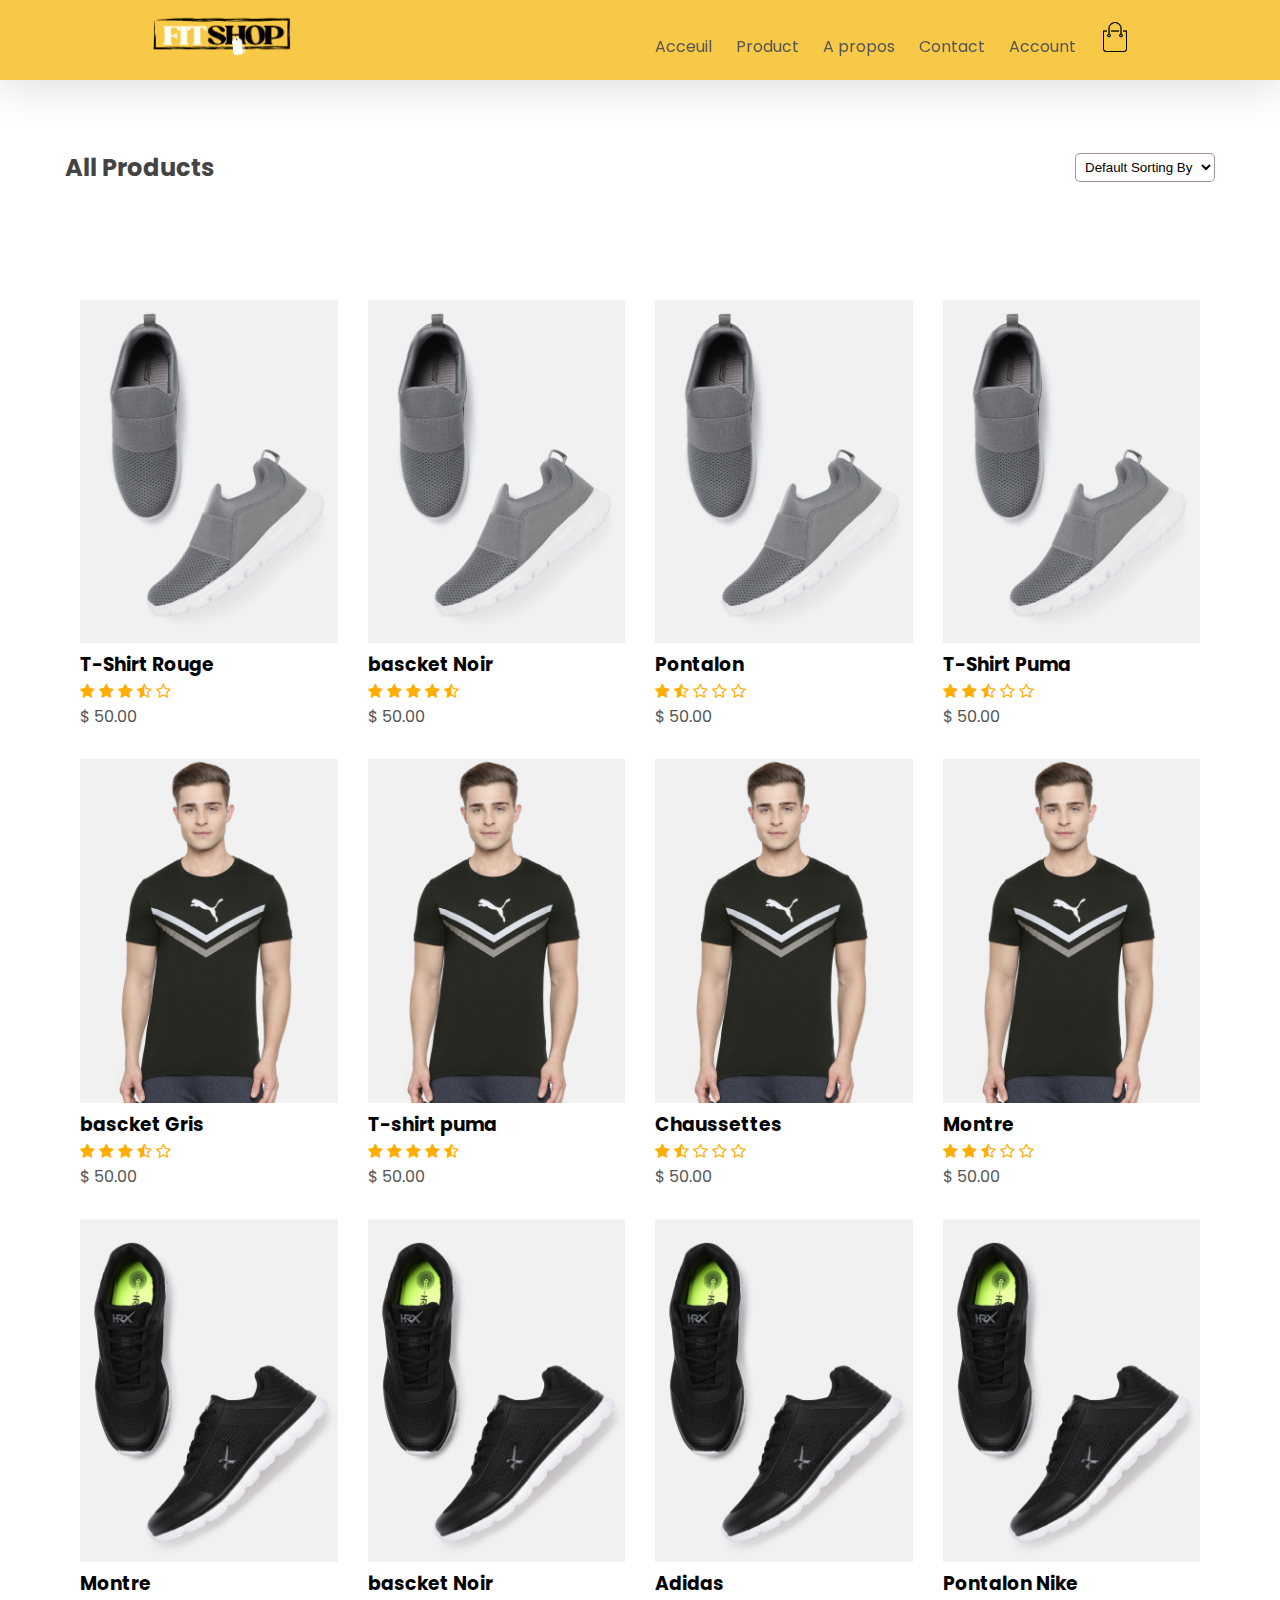
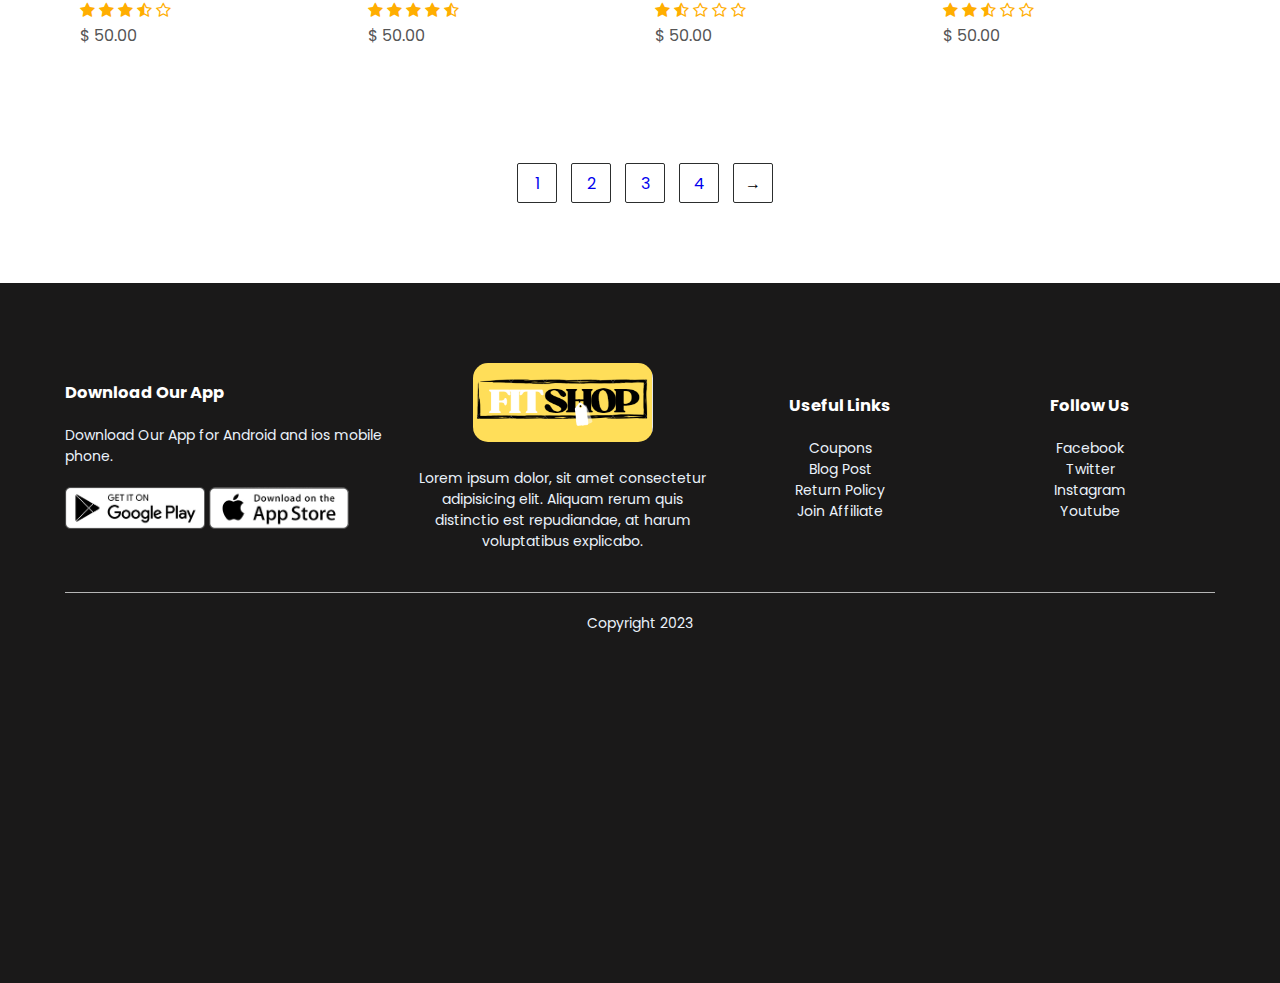
<file: product3.html>
<!DOCTYPE html>
<html lang="en">
<head>
    <meta charset="UTF-8">
    <meta name="viewport" content="width=device-width, initial-scale=1.0">
    <link  rel="stylesheet"  href="Styles.css"/>
    <link rel="stylesheet" href="https://cdnjs.cloudflare.com/ajax/libs/font-awesome/4.7.0/css/font-awesome.css"  />
    <title>All Products  </title>
</head>
<body>
        <div class="container">
 <!--header |càd menu + logo----------------->
            <header class="navbar">
                <div class="logo">
                    <a href="index.html"><img src="ImageseCom/logofitshop-removebg-preview.png" alt="logo of myStore"></a>
                </div>

                <nav>
                    <ul id="menuItems">
                        <li><a href="index.html">Acceuil</a></li>
                        <li><a href="product.html">Product</a></li>
                        <li><a href="index.html">A propos</a></li>
                        <li><a href="#contact">Contact</a></li>
                        <li><a href="account.html">Account</a></li>

                    </ul>
                    <a href="cart.html"><img src="ImageseCom/cart.png" alt="panier d'achat" width="30px" height="30px"></a>
                    <img src="ImageseCom/menu.png" class="menu-icon" alt="barre de menu " onclick="menutoggle()">
                </nav>
            </header>
     </div>
    

<!--section de produits ---------------->
    <section class="features-products">
        <div class="container">
            <div class="row row-2">
                <h2>All Products</h2>
                <select >
                    <option >Default Sorting By</option>
                    <option >Price</option>
                    <option >popularity</option>
                    <option >Rating </option>
                    <option >Sale</option>

                </select>
            </div>
            <div class="row">
                <div class="col-4">
                    <a href="product-details.html"><img src="ImageseCom/product-11.jpg" alt="produit1"></a>
                    <h3>T-Shirt Rouge </h3>
                    <div class="rating">
                        <i class="fa fa-star"  aria-hidden="true"></i>
                        <i class="fa fa-star"  aria-hidden="true"></i>
                        <i class="fa fa-star"  aria-hidden="true"></i>
                        <i class="fa fa-star-half-o" aria-hidden="true"></i> 
                       <i class="fa fa-star-o" aria-hidden="true"></i>   
                     </div>
                    <p>$ 50.00</p>
                </div>
                <div class="col-4">
                    <img src="ImageseCom/product-11.jpg" alt="produit2">
                    <h3>bascket Noir </h3>
                    <div class="rating">
                        <i class="fa fa-star"  aria-hidden="true"></i>
                        <i class="fa fa-star"  aria-hidden="true"></i>
                        <i class="fa fa-star"  aria-hidden="true"></i>
                        <i class="fa fa-star" aria-hidden="true"></i>   
                        <i class="fa fa-star-half-o" aria-hidden="true"></i> 
                    </div>
                    <p>$ 50.00</p>
                </div>
                <div class="col-4">
                    <img src="ImageseCom/product-11.jpg" alt="produit3">
                    <h3>Pontalon </h3>
                    <div class="rating">
                        <i class="fa fa-star"  aria-hidden="true"></i>
                        <i class="fa fa-star-half-o"  aria-hidden="true"></i>
                        <i class="fa fa-star-o"  aria-hidden="true"></i>
                        <i class="fa fa-star-o" aria-hidden="true"></i>   
                        <i class="fa fa-star-o" aria-hidden="true"></i>   
                     </div>
                     <p>$ 50.00</p>
                    </div>
                <div class="col-4">
                    <img src="ImageseCom/product-11.jpg" alt="produit4">
                    <h3>T-Shirt Puma</h3>
                    <div class="rating">
                        <i class="fa fa-star"  aria-hidden="true"></i>
                        <i class="fa fa-star"  aria-hidden="true"></i>
                        <i class="fa fa-star-half-o" aria-hidden="true"></i> 
                        <i class="fa fa-star-o" aria-hidden="true"></i>   
                        <i class="fa fa-star-o" aria-hidden="true"></i>   
                     </div>
                     <p>$ 50.00</p>
                    </div>
            </div>
            <div class="row">
                <div class="col-4">
                    <img src="ImageseCom/product-6.jpg" alt="produit5">
                    <h3>bascket Gris </h3>
                    <div class="rating">
                        <i class="fa fa-star"  aria-hidden="true"></i>
                        <i class="fa fa-star"  aria-hidden="true"></i>
                        <i class="fa fa-star"  aria-hidden="true"></i>
                        <i class="fa fa-star-half-o" aria-hidden="true"></i> 
                       <i class="fa fa-star-o" aria-hidden="true"></i>   
                     </div>
                     <p>$ 50.00</p>
                    </div>
                <div class="col-4">
                    <img src="ImageseCom/product-6.jpg" alt="produit6">
                    <h3>T-shirt puma </h3>
                    <div class="rating">
                        <i class="fa fa-star"  aria-hidden="true"></i>
                        <i class="fa fa-star"  aria-hidden="true"></i>
                        <i class="fa fa-star"  aria-hidden="true"></i>
                        <i class="fa fa-star" aria-hidden="true"></i>   
                        <i class="fa fa-star-half-o" aria-hidden="true"></i> 
                    </div>
                    <p>$ 50.00</p>
                </div>
                <div class="col-4">
                    <img src="ImageseCom/product-6.jpg" alt="produit7">
                    <h3>Chaussettes </h3>
                    <div class="rating">
                        <i class="fa fa-star"  aria-hidden="true"></i>
                        <i class="fa fa-star-half-o"  aria-hidden="true"></i>
                        <i class="fa fa-star-o"  aria-hidden="true"></i>
                        <i class="fa fa-star-o" aria-hidden="true"></i>   
                        <i class="fa fa-star-o" aria-hidden="true"></i>   
                     </div>
                     <p>$ 50.00</p>
                    </div>
                <div class="col-4">
                    <img src="ImageseCom/product-6.jpg" alt="produit8">
                    <h3>Montre</h3>
                    <div class="rating">
                        <i class="fa fa-star"  aria-hidden="true"></i>
                        <i class="fa fa-star"  aria-hidden="true"></i>
                        <i class="fa fa-star-half-o" aria-hidden="true"></i> 
                        <i class="fa fa-star-o" aria-hidden="true"></i>   
                        <i class="fa fa-star-o" aria-hidden="true"></i>   
                     </div>
                     <p>$ 50.00</p>
                    </div>
            </div>
            <div class="row">
                <div class="col-4">
                    <img src="ImageseCom/product-2.jpg" alt="produit5">
                    <h3>Montre </h3>
                    <div class="rating">
                        <i class="fa fa-star"  aria-hidden="true"></i>
                        <i class="fa fa-star"  aria-hidden="true"></i>
                        <i class="fa fa-star"  aria-hidden="true"></i>
                        <i class="fa fa-star-half-o" aria-hidden="true"></i> 
                       <i class="fa fa-star-o" aria-hidden="true"></i>   
                     </div>
                     <p>$ 50.00</p>
                    </div>
                <div class="col-4">
                    <img src="ImageseCom/product-2.jpg" alt="produit6">
                    <h3>bascket Noir </h3>
                    <div class="rating">
                        <i class="fa fa-star"  aria-hidden="true"></i>
                        <i class="fa fa-star"  aria-hidden="true"></i>
                        <i class="fa fa-star"  aria-hidden="true"></i>
                        <i class="fa fa-star" aria-hidden="true"></i>   
                        <i class="fa fa-star-half-o" aria-hidden="true"></i> 
                    </div>
                    <p>$ 50.00</p>
                </div>
                <div class="col-4">
                    <img src="ImageseCom/product-2.jpg" alt="produit7">
                    <h3>Adidas </h3>
                    <div class="rating">
                        <i class="fa fa-star"  aria-hidden="true"></i>
                        <i class="fa fa-star-half-o"  aria-hidden="true"></i>
                        <i class="fa fa-star-o"  aria-hidden="true"></i>
                        <i class="fa fa-star-o" aria-hidden="true"></i>   
                        <i class="fa fa-star-o" aria-hidden="true"></i>   
                     </div>
                     <p>$ 50.00</p>
                    </div>
                <div class="col-4">
                    <img src="ImageseCom/product-2.jpg" alt="produit8">
                    <h3>Pontalon Nike</h3>
                    <div class="rating">
                        <i class="fa fa-star"  aria-hidden="true"></i>
                        <i class="fa fa-star"  aria-hidden="true"></i>
                        <i class="fa fa-star-half-o" aria-hidden="true"></i> 
                        <i class="fa fa-star-o" aria-hidden="true"></i>   
                        <i class="fa fa-star-o" aria-hidden="true"></i>   
                     </div>
                     <p>$ 50.00</p>
                    </div>
            </div>
    

        </div>
    </section>
<!-- btn page --------------->
    <section class="page-btn">
        <span><a href="product.html">1</a></span>
        <span><a href="product2.html">2</a></span>
        <span><a href="product3.html">3</a></span>
        <span><a href="product4.html">4</a></span>
        <span>&#8594;</span>
    </section>
<!--footer----------------->
<section class="footer">
    <div class="container">
        <div class="row">
            <div class="footer-col-1">
                <h3>Download Our App</h3>
                <p>Download Our App for Android and ios mobile phone. </p>
                <div class="app-logo">
                    <img src="ImageseCom/play-store.png" alt="play store icone">
                    <img src="ImageseCom/app-store.png" alt="app store icone ">
                </div>
            </div>
            <div class="footer-col-2">
                <img src="ImageseCom/logofitshop.PNG" alt="">
                <p>Lorem ipsum dolor, sit amet consectetur adipisicing elit. Aliquam rerum quis distinctio est repudiandae, at harum voluptatibus explicabo. </p>
            </div>
            <div class="footer-col-3">
                <h3>Useful Links</h3>
                <ul>
                    <li>Coupons</li>
                    <li>Blog Post</li>
                    <li>Return Policy</li>
                    <li>Join Affiliate</li>
                </ul>
            </div>
            <div class="footer-col-4" id="contact">
                <h3>Follow Us</h3>
                <ul>
                    <li>Facebook</li>
                    <li>Twitter</li>
                    <li>Instagram</li>
                    <li>Youtube</li>
                </ul>
            </div>
        </div>
        <hr>
        <p class="copyright">Copyright 2023 </p>
    </div>
</section>

<!--  js for toggle menu   ---------->
    <script>
        var menuItems = document.getElementById("menuItems");
        menuItems.style.maxHeight = "0px";

        function menutoggle(){
            if(menuItems.style.maxHeight =="0px")
                {
                    menuItems.style.maxHeight = "200px";

                }
            else 
                {     
                    menuItems.style.maxHeight = "0px";
                }
        }
    </script>
</body>
</html>
</file>
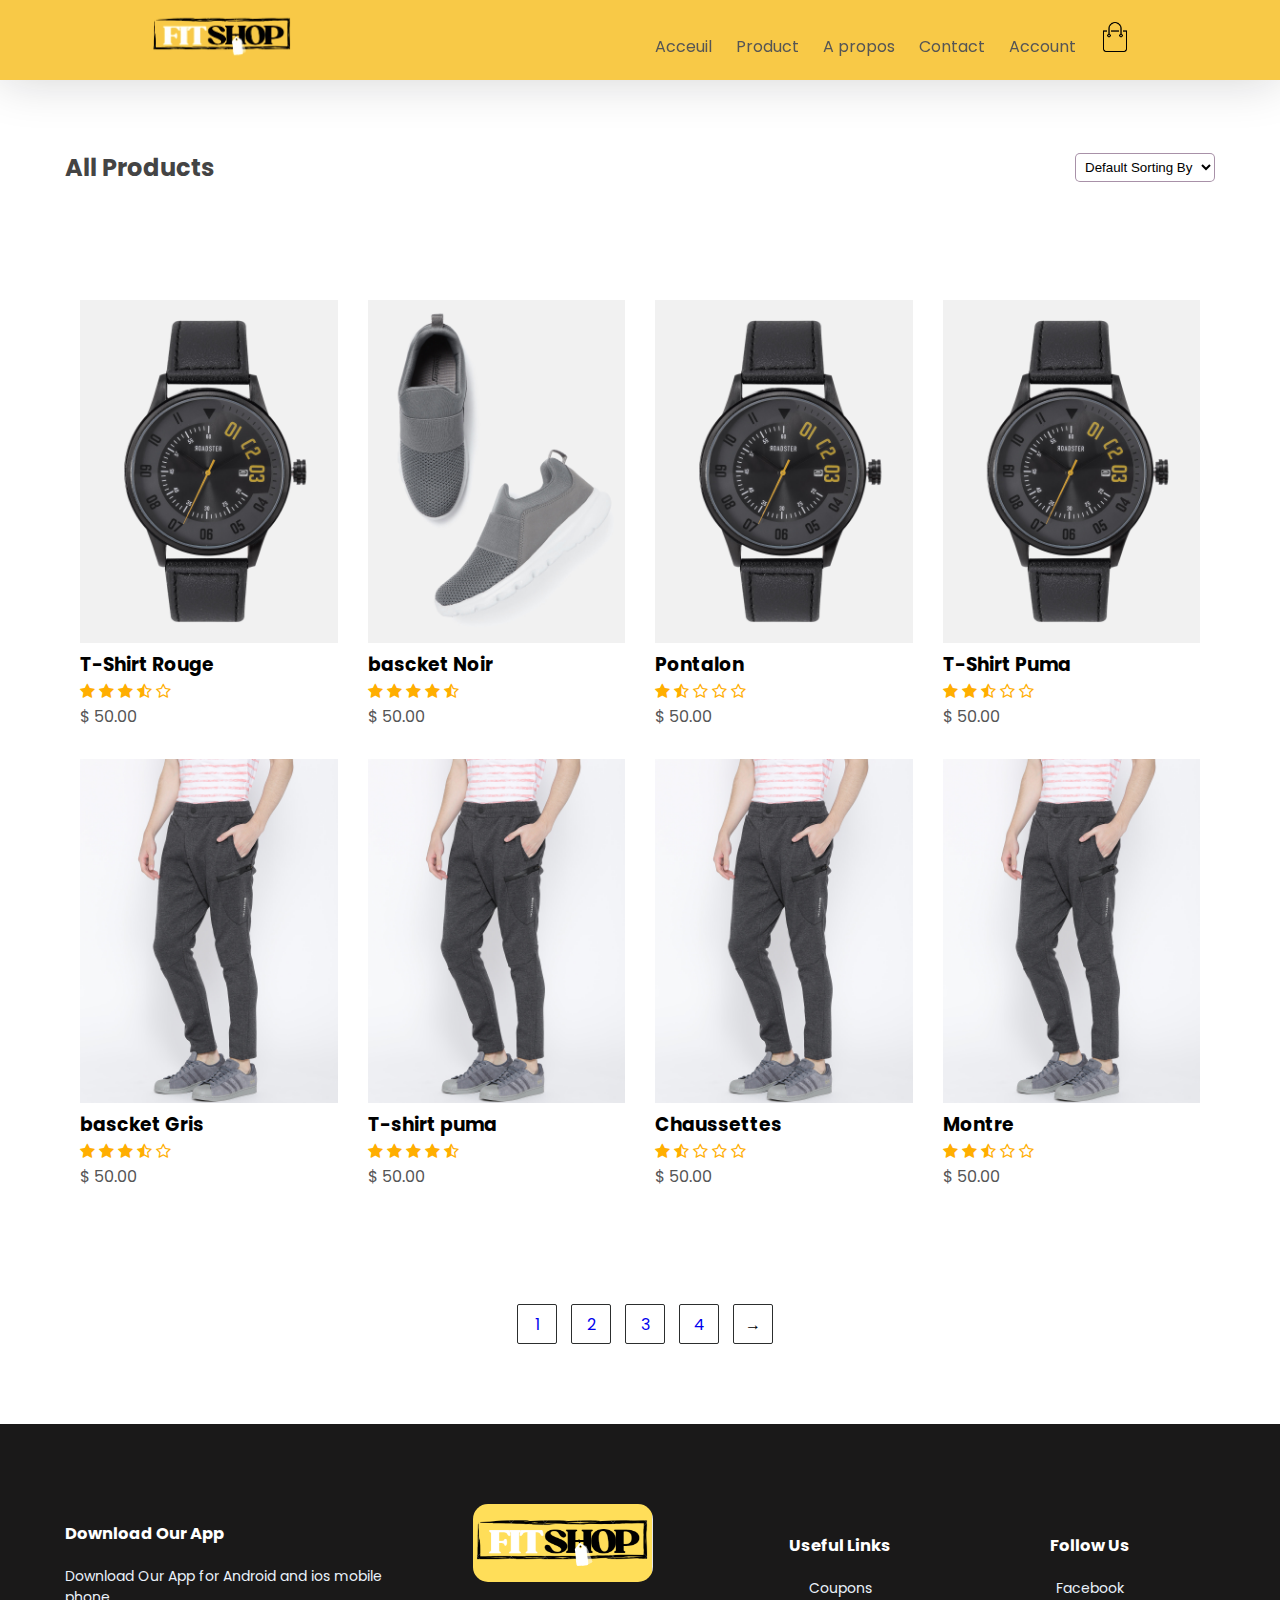
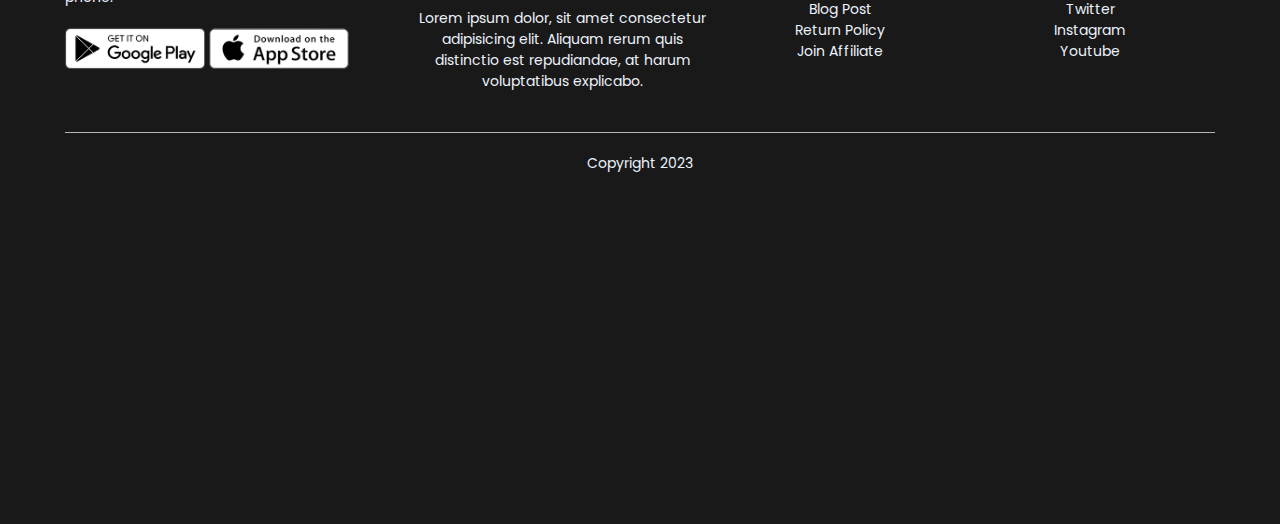
<file: product4.html>
<!DOCTYPE html>
<html lang="en">
<head>
    <meta charset="UTF-8">
    <meta name="viewport" content="width=device-width, initial-scale=1.0">
    <link  rel="stylesheet"  href="Styles.css"/>
    <link rel="stylesheet" href="https://cdnjs.cloudflare.com/ajax/libs/font-awesome/4.7.0/css/font-awesome.css"  />
    <title>All Products  </title>
</head>
<body>
        <div class="container">
 <!--header |càd menu + logo----------------->
            <header class="navbar">
                <div class="logo">
                    <a href="index.html"><img src="ImageseCom/logofitshop-removebg-preview.png" alt="logo of myStore"></a>
                </div>

                <nav>
                    <ul id="menuItems">
                        <li><a href="index.html">Acceuil</a></li>
                        <li><a href="product.html">Product</a></li>
                        <li><a href="index.html">A propos</a></li>
                        <li><a href="#contact">Contact</a></li>
                        <li><a href="account.html">Account</a></li>

                    </ul>
                    <a href="cart.html"><img src="ImageseCom/cart.png" alt="panier d'achat" width="30px" height="30px"></a>
                    <img src="ImageseCom/menu.png" class="menu-icon" alt="barre de menu " onclick="menutoggle()">
                </nav>
            </header>
     </div>
    

<!--section de produits ---------------->
    <section class="features-products">
        <div class="container">
            <div class="row row-2">
                <h2>All Products</h2>
                <select >
                    <option >Default Sorting By</option>
                    <option >Price</option>
                    <option >popularity</option>
                    <option >Rating </option>
                    <option >Sale</option>

                </select>
            </div>
            <div class="row">
                <div class="col-4">
                    <a href="product-details.html"><img src="ImageseCom/product-9.jpg" alt="produit1"></a>
                    <h3>T-Shirt Rouge </h3>
                    <div class="rating">
                        <i class="fa fa-star"  aria-hidden="true"></i>
                        <i class="fa fa-star"  aria-hidden="true"></i>
                        <i class="fa fa-star"  aria-hidden="true"></i>
                        <i class="fa fa-star-half-o" aria-hidden="true"></i> 
                       <i class="fa fa-star-o" aria-hidden="true"></i>   
                     </div>
                    <p>$ 50.00</p>
                </div>
                <div class="col-4">
                    <img src="ImageseCom/product-11.jpg" alt="produit2">
                    <h3>bascket Noir </h3>
                    <div class="rating">
                        <i class="fa fa-star"  aria-hidden="true"></i>
                        <i class="fa fa-star"  aria-hidden="true"></i>
                        <i class="fa fa-star"  aria-hidden="true"></i>
                        <i class="fa fa-star" aria-hidden="true"></i>   
                        <i class="fa fa-star-half-o" aria-hidden="true"></i> 
                    </div>
                    <p>$ 50.00</p>
                </div>
                <div class="col-4">
                    <img src="ImageseCom/product-9.jpg" alt="produit3">
                    <h3>Pontalon </h3>
                    <div class="rating">
                        <i class="fa fa-star"  aria-hidden="true"></i>
                        <i class="fa fa-star-half-o"  aria-hidden="true"></i>
                        <i class="fa fa-star-o"  aria-hidden="true"></i>
                        <i class="fa fa-star-o" aria-hidden="true"></i>   
                        <i class="fa fa-star-o" aria-hidden="true"></i>   
                     </div>
                     <p>$ 50.00</p>
                    </div>
                <div class="col-4">
                    <img src="ImageseCom/product-9.jpg" alt="produit4">
                    <h3>T-Shirt Puma</h3>
                    <div class="rating">
                        <i class="fa fa-star"  aria-hidden="true"></i>
                        <i class="fa fa-star"  aria-hidden="true"></i>
                        <i class="fa fa-star-half-o" aria-hidden="true"></i> 
                        <i class="fa fa-star-o" aria-hidden="true"></i>   
                        <i class="fa fa-star-o" aria-hidden="true"></i>   
                     </div>
                     <p>$ 50.00</p>
                    </div>
            </div>
            <div class="row">
                <div class="col-4">
                    <img src="ImageseCom/product-3.jpg" alt="produit5">
                    <h3>bascket Gris </h3>
                    <div class="rating">
                        <i class="fa fa-star"  aria-hidden="true"></i>
                        <i class="fa fa-star"  aria-hidden="true"></i>
                        <i class="fa fa-star"  aria-hidden="true"></i>
                        <i class="fa fa-star-half-o" aria-hidden="true"></i> 
                       <i class="fa fa-star-o" aria-hidden="true"></i>   
                     </div>
                     <p>$ 50.00</p>
                    </div>
                <div class="col-4">
                    <img src="ImageseCom/product-3.jpg" alt="produit6">
                    <h3>T-shirt puma </h3>
                    <div class="rating">
                        <i class="fa fa-star"  aria-hidden="true"></i>
                        <i class="fa fa-star"  aria-hidden="true"></i>
                        <i class="fa fa-star"  aria-hidden="true"></i>
                        <i class="fa fa-star" aria-hidden="true"></i>   
                        <i class="fa fa-star-half-o" aria-hidden="true"></i> 
                    </div>
                    <p>$ 50.00</p>
                </div>
                <div class="col-4">
                    <img src="ImageseCom/product-3.jpg" alt="produit7">
                    <h3>Chaussettes </h3>
                    <div class="rating">
                        <i class="fa fa-star"  aria-hidden="true"></i>
                        <i class="fa fa-star-half-o"  aria-hidden="true"></i>
                        <i class="fa fa-star-o"  aria-hidden="true"></i>
                        <i class="fa fa-star-o" aria-hidden="true"></i>   
                        <i class="fa fa-star-o" aria-hidden="true"></i>   
                     </div>
                     <p>$ 50.00</p>
                    </div>
                <div class="col-4">
                    <img src="ImageseCom/product-3.jpg" alt="produit8">
                    <h3>Montre</h3>
                    <div class="rating">
                        <i class="fa fa-star"  aria-hidden="true"></i>
                        <i class="fa fa-star"  aria-hidden="true"></i>
                        <i class="fa fa-star-half-o" aria-hidden="true"></i> 
                        <i class="fa fa-star-o" aria-hidden="true"></i>   
                        <i class="fa fa-star-o" aria-hidden="true"></i>   
                     </div>
                     <p>$ 50.00</p>
                    </div>
            </div>

    

        </div>
    </section>
<!-- btn page --------------->
    <section class="page-btn">
        <span><a href="product.html">1</a></span>
        <span><a href="product2.html">2</a></span>
        <span><a href="product3.html">3</a></span>
        <span><a href="product4.html">4</a></span>
        <span>&#8594;</span>
    </section>
<!--footer----------------->
<section class="footer">
    <div class="container">
        <div class="row">
            <div class="footer-col-1">
                <h3>Download Our App</h3>
                <p>Download Our App for Android and ios mobile phone. </p>
                <div class="app-logo">
                    <img src="ImageseCom/play-store.png" alt="play store icone">
                    <img src="ImageseCom/app-store.png" alt="app store icone ">
                </div>
            </div>
            <div class="footer-col-2">
                <img src="ImageseCom/logofitshop.PNG" alt="">
                <p>Lorem ipsum dolor, sit amet consectetur adipisicing elit. Aliquam rerum quis distinctio est repudiandae, at harum voluptatibus explicabo. </p>
            </div>
            <div class="footer-col-3">
                <h3>Useful Links</h3>
                <ul>
                    <li>Coupons</li>
                    <li>Blog Post</li>
                    <li>Return Policy</li>
                    <li>Join Affiliate</li>
                </ul>
            </div>
            <div class="footer-col-4" id="contact">
                <h3>Follow Us</h3>
                <ul>
                    <li>Facebook</li>
                    <li>Twitter</li>
                    <li>Instagram</li>
                    <li>Youtube</li>
                </ul>
            </div>
        </div>
        <hr>
        <p class="copyright">Copyright 2023 </p>
    </div>
</section>

<!--  js for toggle menu   ---------->
    <script>
        var menuItems = document.getElementById("menuItems");
        menuItems.style.maxHeight = "0px";

        function menutoggle(){
            if(menuItems.style.maxHeight =="0px")
                {
                    menuItems.style.maxHeight = "200px";

                }
            else 
                {     
                    menuItems.style.maxHeight = "0px";
                }
        }
    </script>
</body>
</html>
</file>
<file: Styles.css>
@import url('https://fonts.googleapis.com/css2?family=Poppins:ital,wght@0,200;0,400;0,500;0,600;0,700;1,300&display=swap');

*{
    margin: 0;
    padding:0;
    box-sizing: border-box;
}
body{
     font-family:  'Poppins', sans-serif;;
}
/*********heading | navbar********/


.navbar {
    display: flex;
    justify-content: space-between;
    align-items: center;
    padding: 20px 150px;
    
    position: fixed;
    top: 0; 
    left: 0; 
    right: 0; 
    z-index: 1000;
    height: 80px;
    background: #f8c947;
    width: 100%; 
    transition: box-shadow 0.6s;
}
.navbar:hover{
    box-shadow: 0 0 50px  0px  rgba(15, 16, 19, 0.185);}


.logo img{
    width: 145px ;

}
nav{
    flex:1;
    text-align: right;

}
nav ul{
    display: inline-block;
}
nav ul li{
    display: inline-block;
    margin-right: 20px;

}
nav ul li a {
    text-decoration: none;
    color: #555;
    transition: color 0.5s;
}
nav ul li a:hover {
    color: #fff;
}

.img-menu {
    flex-wrap: wrap;
}
.container{
    max-width: 1200px;
    margin:20px auto;
    padding-left: 25px ;
    padding-right: 25px;
}


/*********partie pour articles ********/
.row{
    display: flex;
    align-items: center;
    justify-content: space-around;
    flex-wrap: wrap;
}
.col-2{
    flex-basis: 50%;
    padding: 20px;
    min-width: 300px;
}
.col-2 img{
    width: 100%;
    padding: 50px 0;
}
.col-2 h1{
    font-size: 50px;
    line-height: 60px;
    margin:25px 0 ;

}

.col-2 a{
    display: inline-block;
    text-decoration: none;
    padding: 10px 30px;
    background-color: #fa6908;
    color: white;
    border-radius: 20px;
    margin-top: 25px;
    transition: background  0.8s ;

}
.col-2 a:hover{
    background:rgb(17, 17, 8);
   
}
p{
    color: #555;
}

.container #apropos{
   /* background: linear-gradient(#000000,#fffefe);*/
    width: 100%;
    height: 500px;
    right: 0;
    left: 0;
    
    padding: 0px 150px;
    position:absolute;
    background: #f8c947;
}
    


/*********section de cateories *************************/
.categories{
    margin:70px 0;
    padding-top: 480px ;
}
.col-3{
    flex-basis:30%;
    min-width: 250px;
    margin: auto;
}
.col-3 img{
    width: 100%;
}
.container h2{
    text-align: center;
    font-size: 1.8erm;
    color: #444;
    margin:50px 0;
}


/****section des top produits******************/
.col-4{
    flex-basis: 25%;
    min-width: 200px;
    padding: 15px;
    transition: 0.3s;
}
.col-4 img{
    width:100%
}

.col-4:hover{
    transform: translateY(-10px);
}
.rating .fa{
    color: #ffae00;
    
}
.title {
    cursor: pointer;
    position: relative;
}

hr.acceuil {
    background-color: #dacc06cc;
    border: none;
    height: 5px;
    width: 120px;
    margin: 5px auto;
    margin-top: -50px;
    margin-bottom: 50px;
    cursor: pointer;
    position: relative;

}

.title:hover + hr.acceuil {
    right: 5px;
    width: 180px;
    background: linear-gradient(to right, #dacc06cc, #0000008a);
    transition: width 1s; 

}


/****offer****/
.offer{
    background: radial-gradient(#fff,rgba(8, 8, 8, 0.719));
    margin-top: 80px;
    padding: 90px 0;

}
.col-2 .offer-img{
    padding: 50px;
}
small{
    color: #555;
    font-size: 20px;
}
/**testimonial******/
.testimonial{
    padding-top: 100px;
}
.testimonial .col-3{
    text-align: center;
    padding: 25px 20px ;
    margin:10px auto;
    box-shadow: 0 0 20px  0px  rgba(57, 126, 218, 0.185);
    cursor:pointer;
    transition: transform 0.5s;
}
.testimonial .col-3 img{
    width: 80px;
    margin-top: 20px;
    border-radius: 50%;
}
.testimonial .col-3:hover{
    transform: translateY(-10px);
}
.fa.fa-quote-left{
    font-size: 34px;
    color: #555;
}
.col-3 p{
    font-size: 19px;
    margin:12px 0;
    color: #777;
}
.testimonial .col-3 h3{
    font-weight: 600;
    color: #383838;
    font-size: 20px;

}
/***brand section **********/
.brands{
    margin: 100px  auto;
}
.col-5{
    width: 160px;
}
.col-5 img{
    width: 100%;
    cursor: pointer;
    filter:grayscale(100%);
}
.col-5 img:hover{
    filter:grayscale(0);
}

/***** footer******************************/
.footer{
    height: 700px;
    background:#1a1919;
    color: #eaf2fb;
    font-size: 14px;
    padding: 60px 0 20px;
}

.footer p{
    color: #eaf2fb;
}
.footer h3{
    color: #fff;
    margin-bottom: 20px;
}
.footer-col-1,.footer-col-2 ,.footer-col-3,.footer-col-4{
    min-width: 250px;
    margin-bottom: 20px;
}
.footer-col-1{
    flex-basis: 30%;
}
.footer-col-2{
    flex:1;
    text-align: center;
}
.footer-col-2 img{
    width: 180px;
    margin-bottom: 20px;
}
.footer-col-3,.footer-col-4{
    flex-basis: 12%;
    text-align: center;
}
ul{
    list-style-type: none;
}

.app-logo{
    margin-top: 20px;

}
.app-logo img{
    width: 140px;    
}
.footer hr{
    border:none;
    background: #b5b5b5;
    height: 1px;
    margin: 20px 0;
}
.copyright{
    text-align: center;
}
.menu-icon{
    width: 28px;
    margin-left: 10px;
    display: none;
}

.footer-col-2 img{
    border-radius: 15px;
}

/*********** all products html page ***********************/
.row-2{
    justify-content: space-between;
    margin: 100px auto 50px;
}
select{
    background: rgb(255, 255, 255);
    border: 1px solid #582c5885;
    border-radius: 5px;
    padding: 5px;
}
select:focus{
    outline:none;
}

.page-btn{
    padding-top:80px;
    margin: 0px auto 80px;
    text-align: center;

}
.page-btn span{
    display: inline-block;
    border: 1px solid rgba(30, 32, 32, 0.938);
    border-radius: 2px;
    margin-left: 10px;
    width: 40px;
    height: 40px;
    text-align: center;
    line-height: 40px;
    cursor: pointer;
}
.page-btn span a{    
    text-decoration: none;
}
.page-btn span:hover{
    background: rgba(243, 210, 102, 0.938);
    color: #eaf2fb;
}


/***********Single product details ***************/
.single-product{
    margin-top: 80px;
}
.single-product .col-2 img{
    padding: 0;
}
.single-product .col-2{
    padding: 20px;
}
.single-product .h4{
    margin: 20px 0;
    font-size: 22px;
    font-weight: bold;
}
.single-product select{
    padding: 10px;
    margin-top: 20px;
    height: 35px;
    font-family:'Gill Sans', 'Gill Sans MT', Calibri, 'Trebuchet MS', sans-serif;
}
.single-product input{
    width: 50px;
    height: 34px;
    padding-left: 10px;
    padding-right: 2px;
    margin-right: 230px;
    font-size: 15px;
    border: 1px solid #582c5885;
    border-radius: 5px;

    
}
.single-product a{
    margin-bottom: 20px;
}
input:focus{
    outline: none;
}

.single-product .fa{
    color: #1a1919;
    margin-left: 10px;
}
.small-img-row{
    display: flex;
    justify-content: space-between;
}

.small-img-col{
    flex-basis: 24%;
    cursor: pointer;
}

/******************cart items details ************************/
.cart-page{
    margin: 80px auto;
}
table{
    width: 100%;
    border-collapse:separate;

}
.cart-info{
    display: flex;
    flex-wrap: wrap;
}

th{
    text-align: left;
    padding:5px;
    color: #131212;
    background: #f8c947;
    font-weight: normal;
}
td {
    padding: 10px 5px;
}
td input{
    width: 40px;
    height: 30px;
    padding: 5px;
}
td a{
    color: #d44242de;
    font-size: 12px;
    text-decoration: none;

}
td img{
    width: 80px;
    height: 80px;
    margin-right: 10px ;

}
.totale-price{
    display: flex;
    justify-content: flex-end;
}
.totale-price table{
    border-top: 3px solid #0cb1f3fd;
    width: 100%;
    max-width: 400px;
}
td:last-child{
    text-align: right;
}
th:last-child{
    text-align: right;
}

/***** account page ****************************************/
.account-page {
    padding: 50px 0;
    background: radial-gradient(#fff,#eaf2fb);
    flex-wrap:wrap ;

}

.form-container{
    background: #fff;
    width: 300px;
    height: 400px;
    position: relative;
    text-align: center;
    padding: 20px 0;
    box-shadow: 5px 0 25px 0px rgba(161, 191, 230, 0.644);
    overflow: hidden;

}

.form-container span{
    font-weight: bold;
    padding: 0 10px;
    color: #555;
    cursor: pointer;
    width: 100px;
    display: inline-block;
}
.form-btn{
    display: inline-block;
}

.form-container form{
    max-width: 300px;
    padding: 0 20px;
    margin-right:  10px;
    position: absolute;
    top:130px;
    transition: transform 0.9s;
}
form input{
    width: 100%;
    height: 30px;
    margin: 10px;
    padding: 0 10px;
    border: 1px solid #ccc;
    border-radius: 5px;

}
form .btn{
    width: 100%;
    height: 40px;
    border: none;
    cursor: pointer;
    margin: 15px 10px 5px;
    background: #131212;
    color: #fad05e;
    font-size: 18px;
    border-radius: 10px;
}
form .btn:focus{
    outline: none;
}

#LoginForm{
    left:-300px;
}
#RegisterForm{
    left: 0;
}
form .pswrd{
    font-size: 12px;
    background: #708de900;
    color: #161616;
}
#Indicator{
    width: 100px;
    border: none;
    background: #f8c947;
    height: 3px;
    margin-top: 8px;
    transform: translateX(100px);
    transition: transform 0.9s;

}
/****************** Responsivity for tablette *************/
@media only screen and (max-width: 1140px){


    .container h1{
        font-size: 40px;
    }

    
    nav ul {
        position:fixed;
        top: 80px;
        left: 0;
        background: #0b0b0c;
        background-position: cover;
        width: 100%;
        overflow: hidden;
        transition:  max-height 0.5s;;
    }

    nav ul li {
        display: block;
        margin-right: 50px;
        margin-top: 10px;
        margin-bottom: 10px;
    }
    nav ul li a:hover{
        color: #f0d01b;
        
    }

    nav ul li a{
        color: #fff;
        
    }
 
    .menu-icon{
        display: inline-block;
        cursor: pointer;
    }
    .form-container{
        margin: 0 -20px ;
        
    }

}
@media only screen and (max-width: 1000px){
    .container h1{
        font-size: 30px;
    }
    }
    
    
    
/**** responsivity for smartphone ******************/

@media only screen and (max-width: 900px){
    .img-menu 
     {
        display: flex; /* Ajoutez cette ligne pour définir ces éléments comme des conteneurs flex */
        flex-direction: column; /* Pour forcer les éléments à s'afficher en colonne */
        align-items: stretch; /* Pour étirer les éléments sur toute la largeur */

    }

    .col-2 .img1{
          display: none;   
        }

    #apropos .col-2{
        padding: -5px;

    }
    .col-2 h1{
        font-size:30px;
  
    }
 

   
   .logo img {
        margin-left: -120px;
        margin-right: 180px;
    }

    .row{
        text-align: center;
   
    }

    .col-2 , .col-3 , .col-4{
        flex-basis: 100%;
    }

    .single-product .row{
        text-align: left;
    }
    .single-product .col-2{
        padding: 20px 0;
    }
    .single-product h1{
        font-size: 28px;
        line-height: 32pc;

    }
    .cart-info p{
        display: none;
    }
    .col-2 img{
        padding: 0;
        margin-bottom: -125px;
        width: 280px;
    }
}
@media only screen and (max-width: 400px){

    .logo img {
        margin-left: -120px;
        margin-right: 98px;
    }

}
</file>
